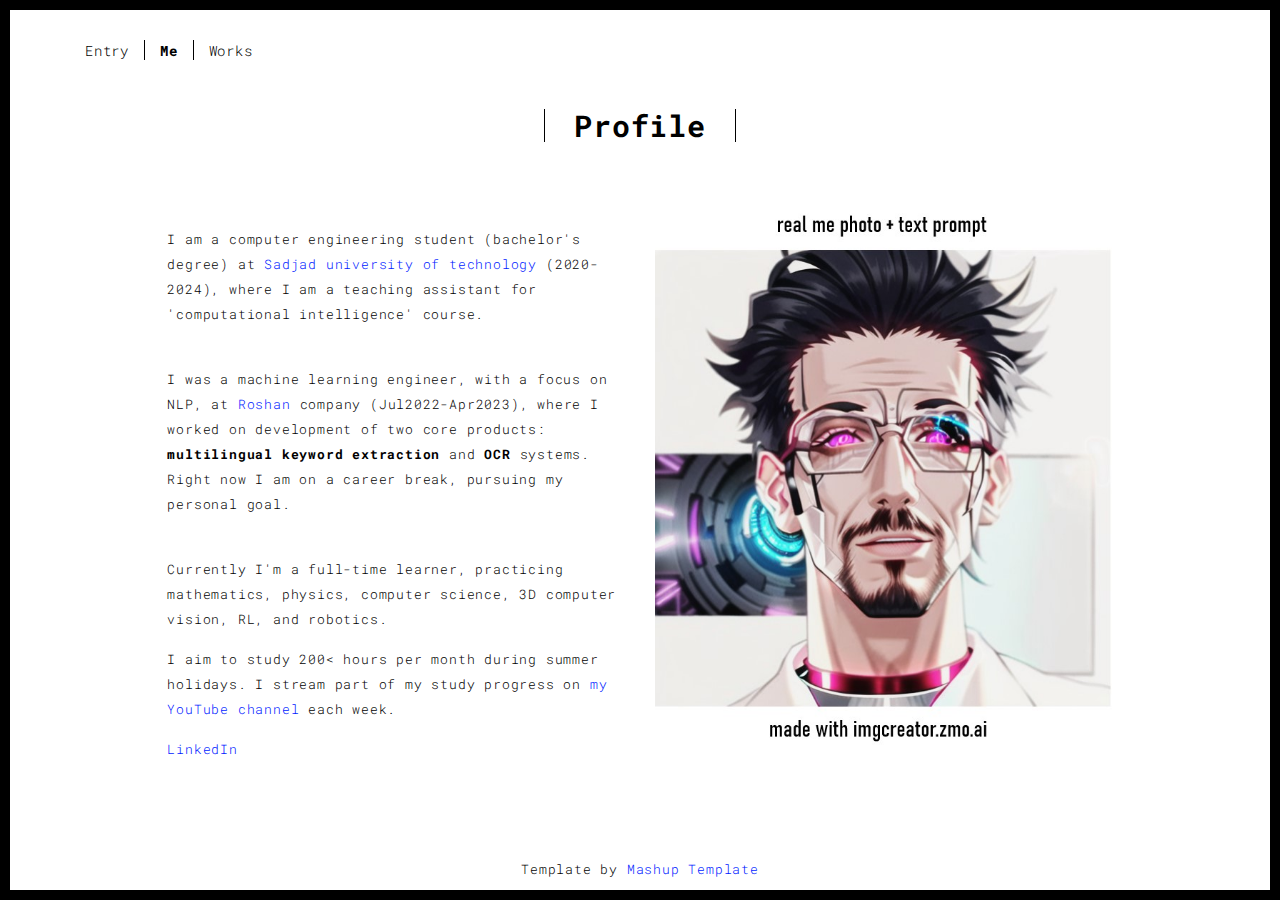
<file: about.html>
<!DOCTYPE html>
<html lang="en">

<head>
  <meta charset="UTF-8">
  <meta content="IE=edge" http-equiv="X-UA-Compatible">
  <meta content="width=device-width,initial-scale=1" name="viewport">
  <meta content="description" name="description">
  <meta name="google" content="notranslate" />
  <meta content="Mashup templates have been developped by Orson.io team" name="author">
  <!-- Disable tap highlight on IE -->
  <meta name="msapplication-tap-highlight" content="no">
  <link rel="apple-touch-icon" sizes="180x180" href="./assets/apple-icon-180x180.png">
  <link href="./assets/favicon.ico" rel="icon">
  <link href="./main.3f6952e4.css" rel="stylesheet">
  <title>About</title>
</head>

<body class="">
  <div id="site-border-left"></div>
  <div id="site-border-right"></div>
  <div id="site-border-top"></div>
  <div id="site-border-bottom"></div>

  <!-- Add your content of header -->
  <header>
    <nav class="navbar  navbar-fixed-top navbar-default">
      <div class="container">

        <button type="button" class="navbar-toggle collapsed" data-toggle="collapse" data-target="#navbar-collapse"
          aria-expanded="false">
          <span class="sr-only">Toggle navigation</span>
          <span class="icon-bar"></span>
          <span class="icon-bar"></span>
          <span class="icon-bar"></span>
        </button>

        <div class="collapse navbar-collapse" id="navbar-collapse">
          <ul class="nav navbar-nav ">
            <li><a href="./index.html" title="">Entry</a></li>
            <li><a href="./about.html" title="">Me</a></li>
            <li><a href="./works.html" title="">Works</a></li>
          </ul>
        </div>

      </div>
    </nav>
  </header>

  <div class="section-container">
    <div class="container">
      <div class="row">
        <div class="col-xs-12">


          <div class="section-container-spacer text-center">
            <h1 class="h2">Profile</h1>
          </div>

          <div class="row">
            <div class="col-md-10 col-md-offset-1">
              <div class="row">
                <div class="col-xs-12 col-md-6">

                  <br>

                  <p>
                    I am a computer engineering student (bachelor's degree) at <a
                      href="https://www.sadjad.ac.ir/en">Sadjad university of technology</a> (2020-2024), where I am a
                    teaching assistant for 'computational intelligence' course.
                  </p>

                  <br>

                  <p>
                    I was a machine learning engineer, with a focus on NLP, at <a
                      href="https://www.roshan-ai.ir/">Roshan</a> company (Jul2022-Apr2023), where I worked on
                    development of two core products: <b>multilingual keyword extraction</b> and <b>OCR</b> systems.
                    Right now I am on a career break, pursuing my personal goal.
                  </p>

                  <br>

                  <p>
                    Currently I'm a full-time learner, practicing mathematics, physics, computer science, 3D computer
                    vision, RL, and robotics.
                  </p>
                  <p>
                    I aim to study 200< hours per month during summer holidays. I stream part of my study
                      progress on <a href="https://www.youtube.com/channel/UCFrPkbj2S0SRM-i9BIR1YCw">my YouTube channel</a> each week.
                  </p>

                  <p>
                    <a href="https://www.linkedin.com/in/amin-rajaee-360ba3227/">LinkedIn</a>
                  </p>
                </div>
                <div class="col-xs-12 col-md-6">
                  <img src="./assets/images/profil.jpg" class="img-responsive" alt="">
                </div>
              </div>
            </div>
          </div>


        </div>
      </div>
    </div>
  </div>


  <footer class="footer-container text-center">
    <div class="container">
      <div class="row">
        <div class="col-xs-12">
          <p>
            Template by <a href="http://www.mashup-template.com/" title="Create website with free html template">Mashup Template</a>
          </p>
        </div>
      </div>
    </div>
  </footer>

  <script>
    document.addEventListener("DOMContentLoaded", function (event) {navActivePage();});
  </script>
  
  <script type="text/javascript" src="./main.70a66962.js"></script>
</body>

</html>
</file>
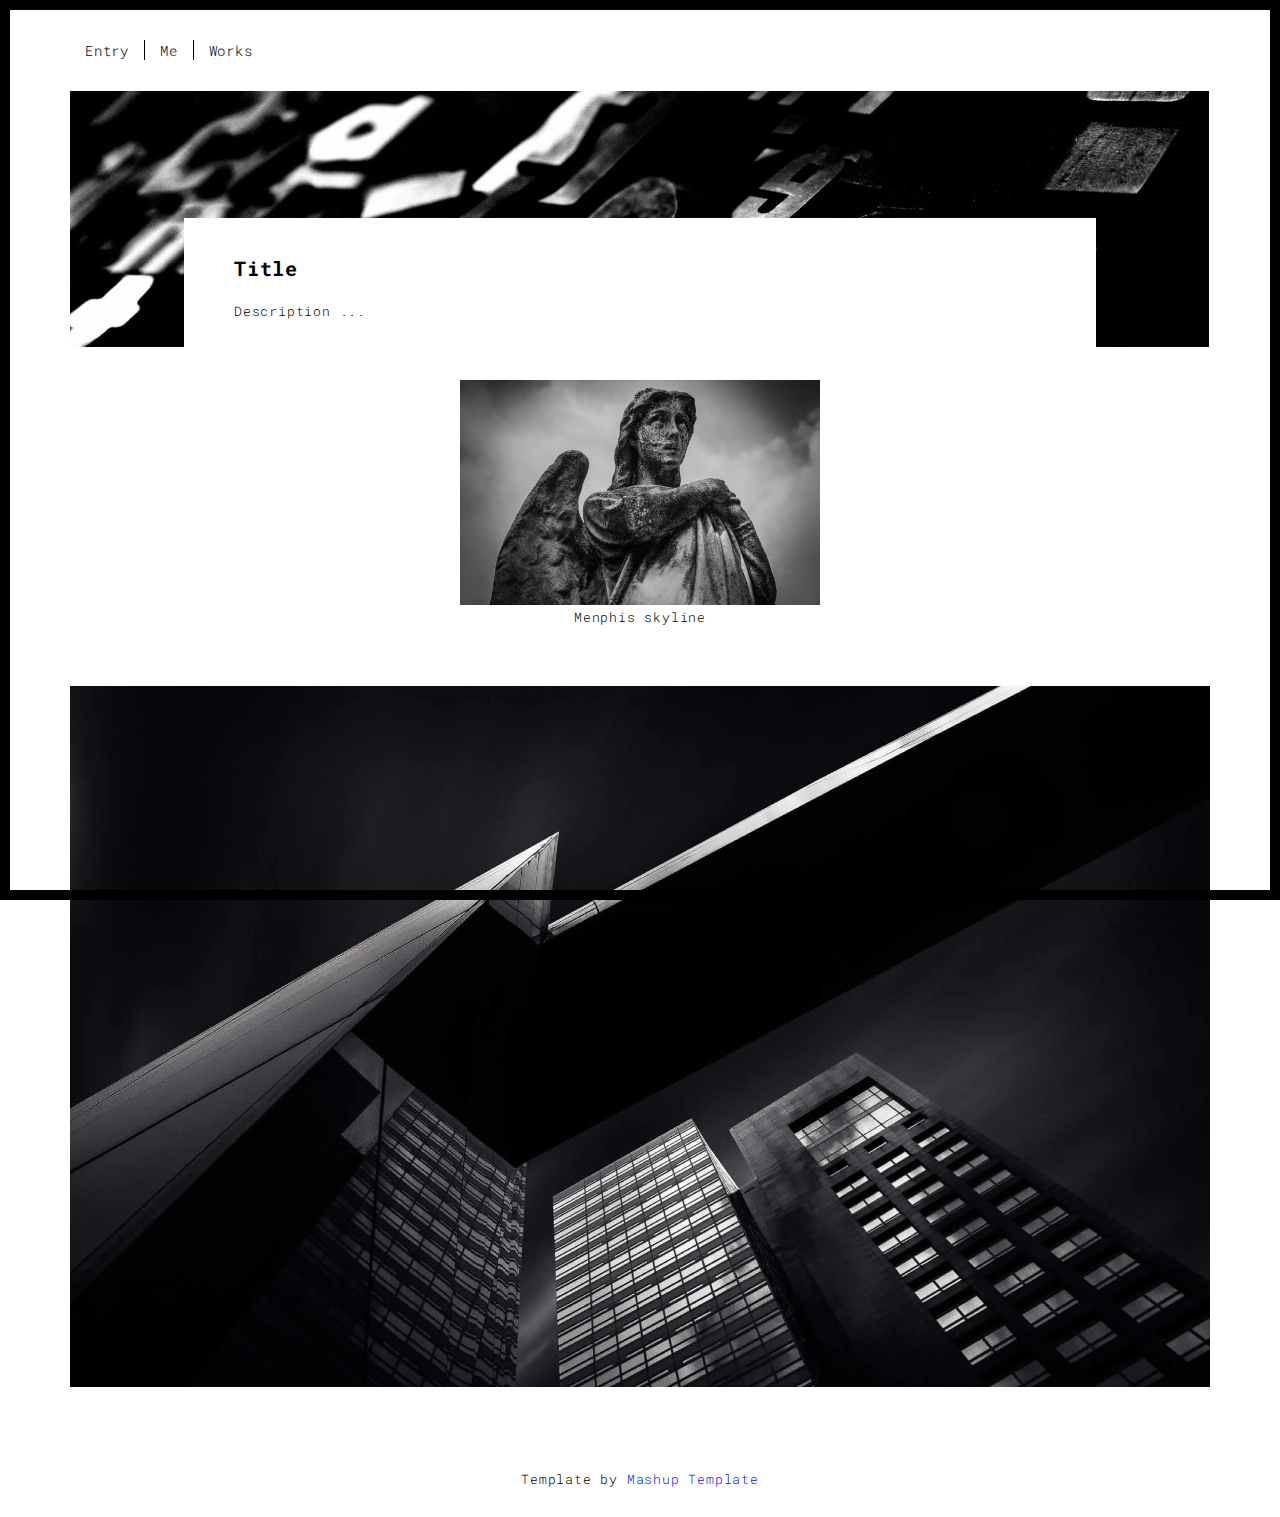
<file: work.html>
<!DOCTYPE html>
<html lang="en">

<head>
  <meta charset="UTF-8">
  <meta content="IE=edge" http-equiv="X-UA-Compatible">
  <meta content="width=device-width,initial-scale=1" name="viewport">
  <meta content="description" name="description">
  <meta name="google" content="notranslate" />
  <meta content="Mashup templates have been developped by Orson.io team" name="author">
  <!-- Disable tap highlight on IE -->
  <meta name="msapplication-tap-highlight" content="no">
  <link rel="apple-touch-icon" sizes="180x180" href="./assets/apple-icon-180x180.png">
  <link href="./assets/favicon.ico" rel="icon">
  <link href="./main.3f6952e4.css" rel="stylesheet">
  <title>Work</title>
</head>

<body class="">
  <div id="site-border-left"></div>
  <div id="site-border-right"></div>
  <div id="site-border-top"></div>
  <div id="site-border-bottom"></div>
  <!-- Add your content of header -->
  <header>
    <nav class="navbar  navbar-fixed-top navbar-default">
      <div class="container">
        <button type="button" class="navbar-toggle collapsed" data-toggle="collapse" data-target="#navbar-collapse"
          aria-expanded="false">
          <span class="sr-only">Toggle navigation</span>
          <span class="icon-bar"></span>
          <span class="icon-bar"></span>
          <span class="icon-bar"></span>
        </button>

        <div class="collapse navbar-collapse" id="navbar-collapse">
          <ul class="nav navbar-nav ">
            <li><a href="./index.html" title="">Entry</a></li>
            <li><a href="./about.html" title="">Me</a></li>
            <li><a href="./works.html" title="">Works</a></li>
          </ul>

          <!-- <ul class="nav navbar-nav navbar-right navbar-small visible-md visible-lg">
            <li><a href="./index.html" title="" class="active">001</a></li>
            <li><a href="./index.html" title="">002</a></li>
            <li><a href="./index.html" title="">003</a></li>
            <li><a href="./index.html" title="">004</a></li>
            <li><a href="./index.html" title="">005</a></li>
            <li><a href="./index.html" title="">006</a></li>
          </ul> -->


        </div>
      </div>
    </nav>
  </header>
  <div class="section-container">
    <div class="container">
      <div class="row">
        
        
        <div class="col-xs-12">
          <img src="./assets/images/work001-01.jpg" class="img-responsive" alt="">
          <div class="card-container">
            <div class="">
              <h3 class="">Title</h1>
            </div>
            <p>
              Description ...
            </p>
          </div>
        </div>


        <div class="col-md-8 col-md-offset-4 section-container-spacer">
          <div class="row">



            <div class="col-xs-12 col-md-6 text-center">
              <img src="./assets/images/work001-02.jpg" class="img-responsive" alt="">
              <p>Menphis skyline</p>
            </div>

            <!-- <div class="col-xs-12 col-md-6">
              <img src="./assets/images/work001-03.jpg" class="img-responsive" alt="">
              <p class="pull-center">Menphis skyline</p>
            </div> -->



          </div>
        </div>

        <div class="col-xs-12">
          <img src="./assets/images/work001-04.jpg" class="img-responsive" alt="">
        </div>

      </div>
    </div>
  </div>


  <footer class="footer-container text-center">
    <div class="container">
      <div class="row">
        <div class="col-xs-12">
          <p>
            Template by <a href="http://www.mashup-template.com/" title="Create website with free html template">Mashup
              Template</a>
          </p>
        </div>
      </div>
    </div>
  </footer>


  <script>document.addEventListener("DOMContentLoaded", function (event) { navActivePage(); });</script>
  <script type="text/javascript" src="./main.70a66962.js"></script>

</html>
</file>
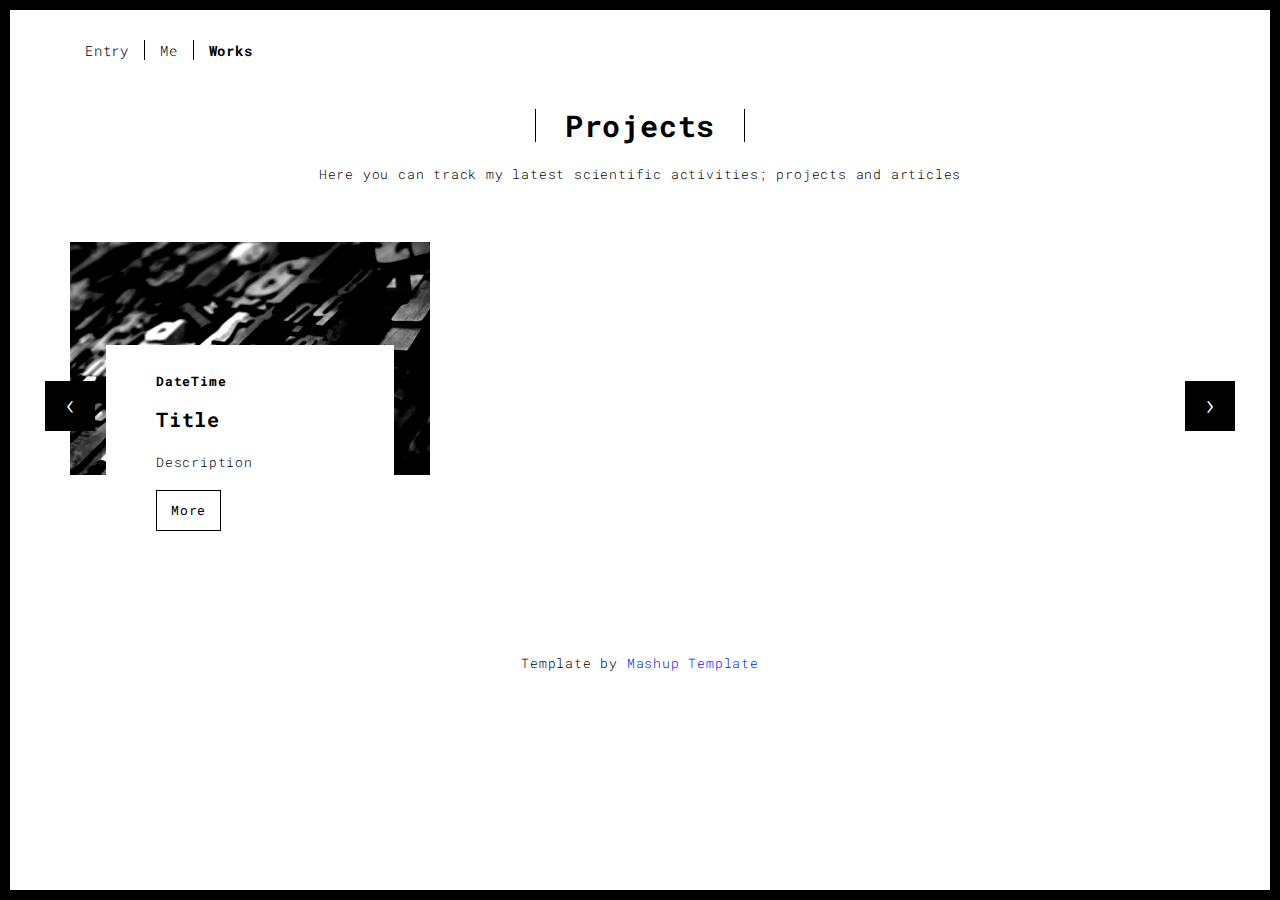
<file: works.html>
<!DOCTYPE html>
<html lang="en">

<head>
  <meta charset="UTF-8">
  <meta content="IE=edge" http-equiv="X-UA-Compatible">
  <meta content="width=device-width,initial-scale=1" name="viewport">
  <meta content="description" name="description">
  <meta name="google" content="notranslate" />
  <meta content="Mashup templates have been developped by Orson.io team" name="author">
  <!-- Disable tap highlight on IE -->
  <meta name="msapplication-tap-highlight" content="no">
  <link rel="apple-touch-icon" sizes="180x180" href="./assets/apple-icon-180x180.png">
  <link href="./assets/favicon.ico" rel="icon">
  <link href="./main.3f6952e4.css" rel="stylesheet">
  <title>Works</title>
</head>

<body class="">
  <div id="site-border-left"></div>
  <div id="site-border-right"></div>
  <div id="site-border-top"></div>
  <div id="site-border-bottom"></div>

  <header>
    <nav class="navbar  navbar-fixed-top navbar-default">
      <div class="container">
        <button type="button" class="navbar-toggle collapsed" data-toggle="collapse" data-target="#navbar-collapse"
          aria-expanded="false">
          <span class="sr-only">Toggle navigation</span>
          <span class="icon-bar"></span>
          <span class="icon-bar"></span>
          <span class="icon-bar"></span>
        </button>
        <div class="collapse navbar-collapse" id="navbar-collapse">
          <ul class="nav navbar-nav ">
            <li><a href="./index.html" title="">Entry</a></li>
            <li><a href="./about.html" title="">Me</a></li>
            <li><a href="./works.html" title="">Works</a></li>
          </ul>
        </div>
      </div>
    </nav>
  </header>


  <div class="section-container">
    <div class="container">
      <div class="row">

        <div class="col-sm-8 col-sm-offset-2 section-container-spacer">
          <div class="text-center">
            <h1 class="h2">Projects</h1>
            <p>
              Here you can track my latest scientific activities; projects and articles
            </p>
          </div>
        </div>

        <div class="col-md-12">
          <div id="myCarousel" class="carousel slide projects-carousel">
            <div class="carousel-inner">
              <!--First Row-->
              <div class="item active">
                <div class="row">
                  <div class="col-sm-4">

                    <a href="./work.html" title="" class="black-image-project-hover">
                      <img src="./assets/images/work01-hover.jpg" alt="" class="img-responsive">
                    </a>
                    <div class="card-container card-container-lg">
                      <h4>DateTime</h4>
                      <h3>Title</h3>
                      <p>Description</p>
                      <a href="./work.html" title="" class="btn btn-default">More</a>
                    </div>
                  </div>
                  <!-- <div class="col-sm-4">
                    <a href="./work.html" title="" class="black-image-project-hover">
                      <img src="./assets/images/work02-hover.jpg" alt="" class="img-responsive">
                    </a>
                    <div class="card-container card-container-lg">
                      <h4>002/006</h4>
                      <h3>Nulla scelerisque</h3>
                      <p>Proin pharetra metus id iaculis dignissim. In aliquet lorem ut ex ullamcorper.</p>
                      <a href="./work.html" title="" class="btn btn-default">Discover</a>
                    </div>
                  </div> -->
                  <!-- <div class="col-sm-4">
                    <a href="./work.html" title="" class="black-image-project-hover">
                      <img src="./assets/images/work03-hover.jpg" alt="" class="img-responsive">
                    </a>
                    <div class="card-container card-container-lg">
                      <h4>003/006</h4>
                      <h3>Vivamus vestibulum</h3>
                      <p>Fusce sed hendrerit augue, a rhoncus velit. In non lorem mattis, tempor sem sit amet.</p>
                      <a href="./work.html" title="" class="btn btn-default">Discover</a>
                    </div>
                  </div> -->
                </div>
              </div>
              
              <!--Second Row-->
              <!-- <div class="item">
                <div class="row">
                  <div class="col-sm-4">
                    <a href="./work.html" class="black-image-project-hover">
                      <img src="./assets/images/work02-hover.jpg" alt="Image" class="img-responsive">
                    </a>
                    <div class="card-container">
                      <h4>004/006</h4>
                      <h3>Nulla scelerisque</h3>
                      <p>Proin pharetra metus id iaculis dignissim. In aliquet lorem ut ex ullamcorper.</p>
                      <a href="./work.html" class="btn btn-default">Discover</a>
                    </div>
                  </div>
                  <div class="col-sm-4">
                    <a href="./work.html" class="black-image-project-hover">
                      <img src="./assets/images/work01-hover.jpg" alt="Image" class="img-responsive">
                    </a>
                    <div class="card-container">
                      <h4>005/006</h4>
                      <h3>Fringilla sit amet</h3>
                      <p>Nulla facilisi. Vivamus vestibulum, elit in scelerisque ultricies.</p>
                      <a href="./work.html" class="btn btn-default">Discover</a>
                    </div>
                  </div>
                  <div class="col-sm-4">
                    <a href="./work.html" class="black-image-project-hover">
                      <img src="./assets/images/work03-hover.jpg" alt="Image" class="img-responsive">
                    </a>
                    <div class="card-container">
                      <h4>006/006</h4>
                      <h3>Vivamus vestibulum</h3>
                      <p>Fusce sed hendrerit augue, a rhoncus velit. In non lorem mattis, tempor sem sit amet.</p>
                      <a href="./work.html" class="btn btn-default">Discover</a>
                    </div>
                  </div>
                </div>
              </div> -->

            </div>
            <a class="left carousel-control" href="#myCarousel" data-slide="prev">‹</a>
            <a class="right carousel-control" href="#myCarousel" data-slide="next">›</a>
          </div>
        </div>

      </div>
    </div>
  </div>


  <footer class="footer-container text-center">
    <div class="container">
      <div class="row">
        <div class="col-xs-12">
          <p>
            Template by <a href="http://www.mashup-template.com/" title="Create website with free html template">Mashup
              Template</a>
          </p>
        </div>
      </div>
    </div>
  </footer>


  <script>document.addEventListener("DOMContentLoaded", function (event) { navActivePage(); });</script>
  <script type="text/javascript" src="./main.70a66962.js"></script>

</body>

</html>
</file>
<file: main.3f6952e4.css>
@import url(https://fonts.googleapis.com/css?family=Roboto:900|Roboto+Mono:300,400,700);@import url(https://maxcdn.bootstrapcdn.com/font-awesome/4.7.0/css/font-awesome.min.css);/*!
 * Bootstrap v3.3.7 (http://getbootstrap.com)
 * Copyright 2011-2016 Twitter, Inc.
 * Licensed under MIT (https://github.com/twbs/bootstrap/blob/master/LICENSE)
 */
/*! normalize.css v3.0.3 | MIT License | github.com/necolas/normalize.css */html{font-family:sans-serif;-ms-text-size-adjust:100%;-webkit-text-size-adjust:100%}body{margin:0}article,aside,details,figcaption,figure,footer,header,hgroup,main,menu,nav,section,summary{display:block}audio,canvas,progress,video{display:inline-block;vertical-align:baseline}audio:not([controls]){display:none;height:0}[hidden],template{display:none}a{background-color:transparent}a:active,a:hover{outline:0}abbr[title]{border-bottom:1px dotted}b,strong{font-weight:700}dfn{font-style:italic}h1{font-size:2em;margin:.67em 0}mark{background:#ff0;color:#000}small{font-size:80%}sub,sup{font-size:75%;line-height:0;position:relative;vertical-align:baseline}sup{top:-.5em}sub{bottom:-.25em}img{border:0}svg:not(:root){overflow:hidden}figure{margin:1em 40px}hr{box-sizing:content-box;height:0}pre{overflow:auto}code,kbd,pre,samp{font-family:monospace,monospace;font-size:1em}button,input,optgroup,select,textarea{color:inherit;font:inherit;margin:0}button{overflow:visible}button,select{text-transform:none}button,html input[type=button],input[type=reset],input[type=submit]{-webkit-appearance:button;cursor:pointer}button[disabled],html input[disabled]{cursor:default}button::-moz-focus-inner,input::-moz-focus-inner{border:0;padding:0}input{line-height:normal}input[type=checkbox],input[type=radio]{box-sizing:border-box;padding:0}input[type=number]::-webkit-inner-spin-button,input[type=number]::-webkit-outer-spin-button{height:auto}input[type=search]{-webkit-appearance:textfield;box-sizing:content-box}input[type=search]::-webkit-search-cancel-button,input[type=search]::-webkit-search-decoration{-webkit-appearance:none}fieldset{border:1px solid silver;margin:0 2px;padding:.35em .625em .75em}textarea{overflow:auto}optgroup{font-weight:700}table{border-collapse:collapse;border-spacing:0}td,th{padding:0}

/*! Source: https://github.com/h5bp/html5-boilerplate/blob/master/src/css/main.css */@media print{*,:after,:before{background:transparent!important;color:#000!important;box-shadow:none!important;text-shadow:none!important}a,a:visited{text-decoration:underline}a[href]:after{content:" (" attr(href) ")"}abbr[title]:after{content:" (" attr(title) ")"}a[href^="#"]:after,a[href^="javascript:"]:after{content:""}blockquote,pre{border:1px solid #999;page-break-inside:avoid}thead{display:table-header-group}img,tr{page-break-inside:avoid}img{max-width:100%!important}h2,h3,p{orphans:3;widows:3}h2,h3{page-break-after:avoid}.navbar{display:none}.btn>.caret,.dropup>.btn>.caret{border-top-color:#000!important}.label{border:1px solid #000}.table{border-collapse:collapse!important}.table td,.table th{background-color:#fff!important}.table-bordered td,.table-bordered th{border:1px solid #ddd!important}}*,:after,:before{-webkit-box-sizing:border-box;-moz-box-sizing:border-box;box-sizing:border-box}html{font-size:10px;-webkit-tap-highlight-color:transparent}body{font-family:Roboto Mono,Helvetica,Arial,sans-serif;font-size:13px;line-height:1.78;color:#000;background-color:#fff}button,input,select,textarea{font-family:inherit;font-size:inherit;line-height:inherit}a{color:#001aff;text-decoration:none}a:focus,a:hover{color:#0012b3;text-decoration:underline}a:focus{outline:5px auto -webkit-focus-ring-color;outline-offset:-2px}figure{margin:0}img{vertical-align:middle}.img-responsive{display:block;max-width:100%;height:auto}.img-rounded{border-radius:0}.img-thumbnail{padding:4px;line-height:1.78;background-color:#fff;border:1px solid #ddd;border-radius:0;-webkit-transition:all .2s ease-in-out;-o-transition:all .2s ease-in-out;transition:all .2s ease-in-out;display:inline-block;max-width:100%;height:auto}.img-circle{border-radius:50%}hr{margin-top:19px;margin-bottom:19px;border:0;border-top:1px solid #eee}.sr-only{position:absolute;width:1px;height:1px;margin:-1px;padding:0;overflow:hidden;clip:rect(0,0,0,0);border:0}.sr-only-focusable:active,.sr-only-focusable:focus{position:static;width:auto;height:auto;margin:0;overflow:visible;clip:auto}[role=button]{cursor:pointer}.h1,.h2,.h3,.h4,.h5,.h6,h1,h2,h3,h4,h5,h6{font-family:Roboto Mono,Helvetica,Arial,sans-serif;font-weight:700;line-height:1.1;color:#000}.h1 .small,.h1 small,.h2 .small,.h2 small,.h3 .small,.h3 small,.h4 .small,.h4 small,.h5 .small,.h5 small,.h6 .small,.h6 small,h1 .small,h1 small,h2 .small,h2 small,h3 .small,h3 small,h4 .small,h4 small,h5 .small,h5 small,h6 .small,h6 small{font-weight:400;line-height:1;color:#777}.h1,.h2,.h3,h1,h2,h3{margin-top:19px;margin-bottom:9.5px}.h1 .small,.h1 small,.h2 .small,.h2 small,.h3 .small,.h3 small,h1 .small,h1 small,h2 .small,h2 small,h3 .small,h3 small{font-size:65%}.h4,.h5,.h6,h4,h5,h6{margin-top:9.5px;margin-bottom:9.5px}.h4 .small,.h4 small,.h5 .small,.h5 small,.h6 .small,.h6 small,h4 .small,h4 small,h5 .small,h5 small,h6 .small,h6 small{font-size:75%}.h1,h1{font-size:70px}.h2,h2{font-size:30px}.h3,h3{font-size:20px}.h4,.h5,h4,h5{font-size:13px}.h6,h6{font-size:10px}p{margin:0 0 9.5px}.lead{margin-bottom:19px;font-size:12px;font-weight:300;line-height:1.4}@media (min-width:768px){.lead{font-size:16.5px}}.small,small{font-size:90%}.mark,mark{background-color:#fcf8e3;padding:.2em}.text-left{text-align:left}.text-right{text-align:right}.text-center{text-align:center}.text-justify{text-align:justify}.text-nowrap{white-space:nowrap}.text-lowercase{text-transform:lowercase}.initialism,.text-uppercase{text-transform:uppercase}.text-capitalize{text-transform:capitalize}.text-muted{color:#777}.text-primary{color:#001aff}a.text-primary:focus,a.text-primary:hover{color:#0015cc}.text-success{color:#fff}a.text-success:focus,a.text-success:hover{color:#e6e6e6}.text-info{color:#31708f}a.text-info:focus,a.text-info:hover{color:#245269}.text-warning{color:#8a6d3b}a.text-warning:focus,a.text-warning:hover{color:#66512c}.text-danger{color:#fff}a.text-danger:focus,a.text-danger:hover{color:#e6e6e6}.bg-primary{color:#fff;background-color:#001aff}a.bg-primary:focus,a.bg-primary:hover{background-color:#0015cc}.bg-success,a.bg-success:focus,a.bg-success:hover{background-color:#000}.bg-info{background-color:#d9edf7}a.bg-info:focus,a.bg-info:hover{background-color:#afd9ee}.bg-warning{background-color:#fcf8e3}a.bg-warning:focus,a.bg-warning:hover{background-color:#f7ecb5}.bg-danger{background-color:red}a.bg-danger:focus,a.bg-danger:hover{background-color:#c00}.page-header{padding-bottom:8.5px;margin:38px 0 19px;border-bottom:1px solid #eee}ol,ul{margin-top:0;margin-bottom:9.5px}ol ol,ol ul,ul ol,ul ul{margin-bottom:0}.list-inline,.list-unstyled{padding-left:0;list-style:none}.list-inline{margin-left:-5px}.list-inline>li{display:inline-block;padding-left:5px;padding-right:5px}dl{margin-top:0;margin-bottom:19px}dd,dt{line-height:1.78}dt{font-weight:700}dd{margin-left:0}.dl-horizontal dd:after,.dl-horizontal dd:before{content:" ";display:table}.dl-horizontal dd:after{clear:both}@media (min-width:768px){.dl-horizontal dt{float:left;width:160px;clear:left;text-align:right;overflow:hidden;text-overflow:ellipsis;white-space:nowrap}.dl-horizontal dd{margin-left:180px}}abbr[data-original-title],abbr[title]{cursor:help;border-bottom:1px dotted #777}.initialism{font-size:90%}blockquote{padding:9.5px 19px;margin:0 0 19px;font-size:13.75px;border-left:5px solid #eee}blockquote ol:last-child,blockquote p:last-child,blockquote ul:last-child{margin-bottom:0}blockquote .small,blockquote footer,blockquote small{display:block;font-size:80%;line-height:1.78;color:#777}blockquote .small:before,blockquote footer:before,blockquote small:before{content:"\2014   \A0"}.blockquote-reverse,blockquote.pull-right{padding-right:15px;padding-left:0;border-right:5px solid #eee;border-left:0;text-align:right}.blockquote-reverse .small:before,.blockquote-reverse footer:before,.blockquote-reverse small:before,blockquote.pull-right .small:before,blockquote.pull-right footer:before,blockquote.pull-right small:before{content:""}.blockquote-reverse .small:after,.blockquote-reverse footer:after,.blockquote-reverse small:after,blockquote.pull-right .small:after,blockquote.pull-right footer:after,blockquote.pull-right small:after{content:"\A0   \2014"}address{margin-bottom:19px;font-style:normal;line-height:1.78}code,kbd,pre,samp{font-family:Menlo,Monaco,Consolas,Courier New,monospace}code{color:#c7254e;background-color:#f9f2f4}code,kbd{padding:2px 4px;font-size:90%;border-radius:0}kbd{color:#fff;background-color:#333;box-shadow:inset 0 -1px 0 rgba(0,0,0,.25)}kbd kbd{padding:0;font-size:100%;font-weight:700;box-shadow:none}pre{display:block;padding:9px;margin:0 0 9.5px;font-size:10px;line-height:1.78;word-break:break-all;word-wrap:break-word;color:#333;background-color:#f5f5f5;border:1px solid #ccc;border-radius:0}pre code{padding:0;font-size:inherit;color:inherit;white-space:pre-wrap;background-color:transparent;border-radius:0}.pre-scrollable{max-height:340px;overflow-y:scroll}.container{margin-right:auto;margin-left:auto;padding-left:15px;padding-right:15px}.container:after,.container:before{content:" ";display:table}.container:after{clear:both}@media (min-width:768px){.container{width:750px}}@media (min-width:992px){.container{width:970px}}@media (min-width:1200px){.container{width:1170px}}.container-fluid{margin-right:auto;margin-left:auto;padding-left:15px;padding-right:15px}.container-fluid:after,.container-fluid:before{content:" ";display:table}.container-fluid:after{clear:both}.row{margin-left:-15px;margin-right:-15px}.row:after,.row:before{content:" ";display:table}.row:after{clear:both}.col-lg-1,.col-lg-2,.col-lg-3,.col-lg-4,.col-lg-5,.col-lg-6,.col-lg-7,.col-lg-8,.col-lg-9,.col-lg-10,.col-lg-11,.col-lg-12,.col-md-1,.col-md-2,.col-md-3,.col-md-4,.col-md-5,.col-md-6,.col-md-7,.col-md-8,.col-md-9,.col-md-10,.col-md-11,.col-md-12,.col-sm-1,.col-sm-2,.col-sm-3,.col-sm-4,.col-sm-5,.col-sm-6,.col-sm-7,.col-sm-8,.col-sm-9,.col-sm-10,.col-sm-11,.col-sm-12,.col-xs-1,.col-xs-2,.col-xs-3,.col-xs-4,.col-xs-5,.col-xs-6,.col-xs-7,.col-xs-8,.col-xs-9,.col-xs-10,.col-xs-11,.col-xs-12{position:relative;min-height:1px;padding-left:15px;padding-right:15px}.col-xs-1,.col-xs-2,.col-xs-3,.col-xs-4,.col-xs-5,.col-xs-6,.col-xs-7,.col-xs-8,.col-xs-9,.col-xs-10,.col-xs-11,.col-xs-12{float:left}.col-xs-1{width:8.33333%}.col-xs-2{width:16.66667%}.col-xs-3{width:25%}.col-xs-4{width:33.33333%}.col-xs-5{width:41.66667%}.col-xs-6{width:50%}.col-xs-7{width:58.33333%}.col-xs-8{width:66.66667%}.col-xs-9{width:75%}.col-xs-10{width:83.33333%}.col-xs-11{width:91.66667%}.col-xs-12{width:100%}.col-xs-pull-0{right:auto}.col-xs-pull-1{right:8.33333%}.col-xs-pull-2{right:16.66667%}.col-xs-pull-3{right:25%}.col-xs-pull-4{right:33.33333%}.col-xs-pull-5{right:41.66667%}.col-xs-pull-6{right:50%}.col-xs-pull-7{right:58.33333%}.col-xs-pull-8{right:66.66667%}.col-xs-pull-9{right:75%}.col-xs-pull-10{right:83.33333%}.col-xs-pull-11{right:91.66667%}.col-xs-pull-12{right:100%}.col-xs-push-0{left:auto}.col-xs-push-1{left:8.33333%}.col-xs-push-2{left:16.66667%}.col-xs-push-3{left:25%}.col-xs-push-4{left:33.33333%}.col-xs-push-5{left:41.66667%}.col-xs-push-6{left:50%}.col-xs-push-7{left:58.33333%}.col-xs-push-8{left:66.66667%}.col-xs-push-9{left:75%}.col-xs-push-10{left:83.33333%}.col-xs-push-11{left:91.66667%}.col-xs-push-12{left:100%}.col-xs-offset-0{margin-left:0}.col-xs-offset-1{margin-left:8.33333%}.col-xs-offset-2{margin-left:16.66667%}.col-xs-offset-3{margin-left:25%}.col-xs-offset-4{margin-left:33.33333%}.col-xs-offset-5{margin-left:41.66667%}.col-xs-offset-6{margin-left:50%}.col-xs-offset-7{margin-left:58.33333%}.col-xs-offset-8{margin-left:66.66667%}.col-xs-offset-9{margin-left:75%}.col-xs-offset-10{margin-left:83.33333%}.col-xs-offset-11{margin-left:91.66667%}.col-xs-offset-12{margin-left:100%}@media (min-width:768px){.col-sm-1,.col-sm-2,.col-sm-3,.col-sm-4,.col-sm-5,.col-sm-6,.col-sm-7,.col-sm-8,.col-sm-9,.col-sm-10,.col-sm-11,.col-sm-12{float:left}.col-sm-1{width:8.33333%}.col-sm-2{width:16.66667%}.col-sm-3{width:25%}.col-sm-4{width:33.33333%}.col-sm-5{width:41.66667%}.col-sm-6{width:50%}.col-sm-7{width:58.33333%}.col-sm-8{width:66.66667%}.col-sm-9{width:75%}.col-sm-10{width:83.33333%}.col-sm-11{width:91.66667%}.col-sm-12{width:100%}.col-sm-pull-0{right:auto}.col-sm-pull-1{right:8.33333%}.col-sm-pull-2{right:16.66667%}.col-sm-pull-3{right:25%}.col-sm-pull-4{right:33.33333%}.col-sm-pull-5{right:41.66667%}.col-sm-pull-6{right:50%}.col-sm-pull-7{right:58.33333%}.col-sm-pull-8{right:66.66667%}.col-sm-pull-9{right:75%}.col-sm-pull-10{right:83.33333%}.col-sm-pull-11{right:91.66667%}.col-sm-pull-12{right:100%}.col-sm-push-0{left:auto}.col-sm-push-1{left:8.33333%}.col-sm-push-2{left:16.66667%}.col-sm-push-3{left:25%}.col-sm-push-4{left:33.33333%}.col-sm-push-5{left:41.66667%}.col-sm-push-6{left:50%}.col-sm-push-7{left:58.33333%}.col-sm-push-8{left:66.66667%}.col-sm-push-9{left:75%}.col-sm-push-10{left:83.33333%}.col-sm-push-11{left:91.66667%}.col-sm-push-12{left:100%}.col-sm-offset-0{margin-left:0}.col-sm-offset-1{margin-left:8.33333%}.col-sm-offset-2{margin-left:16.66667%}.col-sm-offset-3{margin-left:25%}.col-sm-offset-4{margin-left:33.33333%}.col-sm-offset-5{margin-left:41.66667%}.col-sm-offset-6{margin-left:50%}.col-sm-offset-7{margin-left:58.33333%}.col-sm-offset-8{margin-left:66.66667%}.col-sm-offset-9{margin-left:75%}.col-sm-offset-10{margin-left:83.33333%}.col-sm-offset-11{margin-left:91.66667%}.col-sm-offset-12{margin-left:100%}}@media (min-width:992px){.col-md-1,.col-md-2,.col-md-3,.col-md-4,.col-md-5,.col-md-6,.col-md-7,.col-md-8,.col-md-9,.col-md-10,.col-md-11,.col-md-12{float:left}.col-md-1{width:8.33333%}.col-md-2{width:16.66667%}.col-md-3{width:25%}.col-md-4{width:33.33333%}.col-md-5{width:41.66667%}.col-md-6{width:50%}.col-md-7{width:58.33333%}.col-md-8{width:66.66667%}.col-md-9{width:75%}.col-md-10{width:83.33333%}.col-md-11{width:91.66667%}.col-md-12{width:100%}.col-md-pull-0{right:auto}.col-md-pull-1{right:8.33333%}.col-md-pull-2{right:16.66667%}.col-md-pull-3{right:25%}.col-md-pull-4{right:33.33333%}.col-md-pull-5{right:41.66667%}.col-md-pull-6{right:50%}.col-md-pull-7{right:58.33333%}.col-md-pull-8{right:66.66667%}.col-md-pull-9{right:75%}.col-md-pull-10{right:83.33333%}.col-md-pull-11{right:91.66667%}.col-md-pull-12{right:100%}.col-md-push-0{left:auto}.col-md-push-1{left:8.33333%}.col-md-push-2{left:16.66667%}.col-md-push-3{left:25%}.col-md-push-4{left:33.33333%}.col-md-push-5{left:41.66667%}.col-md-push-6{left:50%}.col-md-push-7{left:58.33333%}.col-md-push-8{left:66.66667%}.col-md-push-9{left:75%}.col-md-push-10{left:83.33333%}.col-md-push-11{left:91.66667%}.col-md-push-12{left:100%}.col-md-offset-0{margin-left:0}.col-md-offset-1{margin-left:8.33333%}.col-md-offset-2{margin-left:16.66667%}.col-md-offset-3{margin-left:25%}.col-md-offset-4{margin-left:33.33333%}.col-md-offset-5{margin-left:41.66667%}.col-md-offset-6{margin-left:50%}.col-md-offset-7{margin-left:58.33333%}.col-md-offset-8{margin-left:66.66667%}.col-md-offset-9{margin-left:75%}.col-md-offset-10{margin-left:83.33333%}.col-md-offset-11{margin-left:91.66667%}.col-md-offset-12{margin-left:100%}}@media (min-width:1200px){.col-lg-1,.col-lg-2,.col-lg-3,.col-lg-4,.col-lg-5,.col-lg-6,.col-lg-7,.col-lg-8,.col-lg-9,.col-lg-10,.col-lg-11,.col-lg-12{float:left}.col-lg-1{width:8.33333%}.col-lg-2{width:16.66667%}.col-lg-3{width:25%}.col-lg-4{width:33.33333%}.col-lg-5{width:41.66667%}.col-lg-6{width:50%}.col-lg-7{width:58.33333%}.col-lg-8{width:66.66667%}.col-lg-9{width:75%}.col-lg-10{width:83.33333%}.col-lg-11{width:91.66667%}.col-lg-12{width:100%}.col-lg-pull-0{right:auto}.col-lg-pull-1{right:8.33333%}.col-lg-pull-2{right:16.66667%}.col-lg-pull-3{right:25%}.col-lg-pull-4{right:33.33333%}.col-lg-pull-5{right:41.66667%}.col-lg-pull-6{right:50%}.col-lg-pull-7{right:58.33333%}.col-lg-pull-8{right:66.66667%}.col-lg-pull-9{right:75%}.col-lg-pull-10{right:83.33333%}.col-lg-pull-11{right:91.66667%}.col-lg-pull-12{right:100%}.col-lg-push-0{left:auto}.col-lg-push-1{left:8.33333%}.col-lg-push-2{left:16.66667%}.col-lg-push-3{left:25%}.col-lg-push-4{left:33.33333%}.col-lg-push-5{left:41.66667%}.col-lg-push-6{left:50%}.col-lg-push-7{left:58.33333%}.col-lg-push-8{left:66.66667%}.col-lg-push-9{left:75%}.col-lg-push-10{left:83.33333%}.col-lg-push-11{left:91.66667%}.col-lg-push-12{left:100%}.col-lg-offset-0{margin-left:0}.col-lg-offset-1{margin-left:8.33333%}.col-lg-offset-2{margin-left:16.66667%}.col-lg-offset-3{margin-left:25%}.col-lg-offset-4{margin-left:33.33333%}.col-lg-offset-5{margin-left:41.66667%}.col-lg-offset-6{margin-left:50%}.col-lg-offset-7{margin-left:58.33333%}.col-lg-offset-8{margin-left:66.66667%}.col-lg-offset-9{margin-left:75%}.col-lg-offset-10{margin-left:83.33333%}.col-lg-offset-11{margin-left:91.66667%}.col-lg-offset-12{margin-left:100%}}table{background-color:transparent}caption{padding-top:8px;padding-bottom:8px;color:#777}caption,th{text-align:left}.table{width:100%;max-width:100%;margin-bottom:19px}.table>tbody>tr>td,.table>tbody>tr>th,.table>tfoot>tr>td,.table>tfoot>tr>th,.table>thead>tr>td,.table>thead>tr>th{padding:8px;line-height:1.78;vertical-align:top;border-top:1px solid #ddd}.table>thead>tr>th{vertical-align:bottom;border-bottom:2px solid #ddd}.table>caption+thead>tr:first-child>td,.table>caption+thead>tr:first-child>th,.table>colgroup+thead>tr:first-child>td,.table>colgroup+thead>tr:first-child>th,.table>thead:first-child>tr:first-child>td,.table>thead:first-child>tr:first-child>th{border-top:0}.table>tbody+tbody{border-top:2px solid #ddd}.table .table{background-color:#fff}.table-condensed>tbody>tr>td,.table-condensed>tbody>tr>th,.table-condensed>tfoot>tr>td,.table-condensed>tfoot>tr>th,.table-condensed>thead>tr>td,.table-condensed>thead>tr>th{padding:5px}.table-bordered,.table-bordered>tbody>tr>td,.table-bordered>tbody>tr>th,.table-bordered>tfoot>tr>td,.table-bordered>tfoot>tr>th,.table-bordered>thead>tr>td,.table-bordered>thead>tr>th{border:1px solid #ddd}.table-bordered>thead>tr>td,.table-bordered>thead>tr>th{border-bottom-width:2px}.table-striped>tbody>tr:nth-of-type(odd){background-color:#f9f9f9}.table-hover>tbody>tr:hover{background-color:#f5f5f5}table col[class*=col-]{position:static;float:none;display:table-column}table td[class*=col-],table th[class*=col-]{position:static;float:none;display:table-cell}.table>tbody>tr.active>td,.table>tbody>tr.active>th,.table>tbody>tr>td.active,.table>tbody>tr>th.active,.table>tfoot>tr.active>td,.table>tfoot>tr.active>th,.table>tfoot>tr>td.active,.table>tfoot>tr>th.active,.table>thead>tr.active>td,.table>thead>tr.active>th,.table>thead>tr>td.active,.table>thead>tr>th.active{background-color:#f5f5f5}.table-hover>tbody>tr.active:hover>td,.table-hover>tbody>tr.active:hover>th,.table-hover>tbody>tr:hover>.active,.table-hover>tbody>tr>td.active:hover,.table-hover>tbody>tr>th.active:hover{background-color:#e8e8e8}.table-hover>tbody>tr.success:hover>td,.table-hover>tbody>tr.success:hover>th,.table-hover>tbody>tr:hover>.success,.table-hover>tbody>tr>td.success:hover,.table-hover>tbody>tr>th.success:hover,.table>tbody>tr.success>td,.table>tbody>tr.success>th,.table>tbody>tr>td.success,.table>tbody>tr>th.success,.table>tfoot>tr.success>td,.table>tfoot>tr.success>th,.table>tfoot>tr>td.success,.table>tfoot>tr>th.success,.table>thead>tr.success>td,.table>thead>tr.success>th,.table>thead>tr>td.success,.table>thead>tr>th.success{background-color:#000}.table>tbody>tr.info>td,.table>tbody>tr.info>th,.table>tbody>tr>td.info,.table>tbody>tr>th.info,.table>tfoot>tr.info>td,.table>tfoot>tr.info>th,.table>tfoot>tr>td.info,.table>tfoot>tr>th.info,.table>thead>tr.info>td,.table>thead>tr.info>th,.table>thead>tr>td.info,.table>thead>tr>th.info{background-color:#d9edf7}.table-hover>tbody>tr.info:hover>td,.table-hover>tbody>tr.info:hover>th,.table-hover>tbody>tr:hover>.info,.table-hover>tbody>tr>td.info:hover,.table-hover>tbody>tr>th.info:hover{background-color:#c4e3f3}.table>tbody>tr.warning>td,.table>tbody>tr.warning>th,.table>tbody>tr>td.warning,.table>tbody>tr>th.warning,.table>tfoot>tr.warning>td,.table>tfoot>tr.warning>th,.table>tfoot>tr>td.warning,.table>tfoot>tr>th.warning,.table>thead>tr.warning>td,.table>thead>tr.warning>th,.table>thead>tr>td.warning,.table>thead>tr>th.warning{background-color:#fcf8e3}.table-hover>tbody>tr.warning:hover>td,.table-hover>tbody>tr.warning:hover>th,.table-hover>tbody>tr:hover>.warning,.table-hover>tbody>tr>td.warning:hover,.table-hover>tbody>tr>th.warning:hover{background-color:#faf2cc}.table>tbody>tr.danger>td,.table>tbody>tr.danger>th,.table>tbody>tr>td.danger,.table>tbody>tr>th.danger,.table>tfoot>tr.danger>td,.table>tfoot>tr.danger>th,.table>tfoot>tr>td.danger,.table>tfoot>tr>th.danger,.table>thead>tr.danger>td,.table>thead>tr.danger>th,.table>thead>tr>td.danger,.table>thead>tr>th.danger{background-color:red}.table-hover>tbody>tr.danger:hover>td,.table-hover>tbody>tr.danger:hover>th,.table-hover>tbody>tr:hover>.danger,.table-hover>tbody>tr>td.danger:hover,.table-hover>tbody>tr>th.danger:hover{background-color:#e60000}.table-responsive{overflow-x:auto;min-height:.01%}@media screen and (max-width:767px){.table-responsive{width:100%;margin-bottom:14.25px;overflow-y:hidden;-ms-overflow-style:-ms-autohiding-scrollbar;border:1px solid #ddd}.table-responsive>.table{margin-bottom:0}.table-responsive>.table>tbody>tr>td,.table-responsive>.table>tbody>tr>th,.table-responsive>.table>tfoot>tr>td,.table-responsive>.table>tfoot>tr>th,.table-responsive>.table>thead>tr>td,.table-responsive>.table>thead>tr>th{white-space:nowrap}.table-responsive>.table-bordered{border:0}.table-responsive>.table-bordered>tbody>tr>td:first-child,.table-responsive>.table-bordered>tbody>tr>th:first-child,.table-responsive>.table-bordered>tfoot>tr>td:first-child,.table-responsive>.table-bordered>tfoot>tr>th:first-child,.table-responsive>.table-bordered>thead>tr>td:first-child,.table-responsive>.table-bordered>thead>tr>th:first-child{border-left:0}.table-responsive>.table-bordered>tbody>tr>td:last-child,.table-responsive>.table-bordered>tbody>tr>th:last-child,.table-responsive>.table-bordered>tfoot>tr>td:last-child,.table-responsive>.table-bordered>tfoot>tr>th:last-child,.table-responsive>.table-bordered>thead>tr>td:last-child,.table-responsive>.table-bordered>thead>tr>th:last-child{border-right:0}.table-responsive>.table-bordered>tbody>tr:last-child>td,.table-responsive>.table-bordered>tbody>tr:last-child>th,.table-responsive>.table-bordered>tfoot>tr:last-child>td,.table-responsive>.table-bordered>tfoot>tr:last-child>th{border-bottom:0}}fieldset{margin:0;min-width:0}fieldset,legend{padding:0;border:0}legend{display:block;width:100%;margin-bottom:19px;font-size:16.5px;line-height:inherit;color:#333;border-bottom:1px solid #e5e5e5}label{display:inline-block;max-width:100%;margin-bottom:5px;font-weight:700}input[type=search]{-webkit-box-sizing:border-box;-moz-box-sizing:border-box;box-sizing:border-box}input[type=checkbox],input[type=radio]{margin:4px 0 0;margin-top:1px\9;line-height:normal}input[type=file]{display:block}input[type=range]{display:block;width:100%}select[multiple],select[size]{height:auto}input[type=checkbox]:focus,input[type=file]:focus,input[type=radio]:focus{outline:5px auto -webkit-focus-ring-color;outline-offset:-2px}output{padding-top:9px}.form-control,output{display:block;font-size:13px;line-height:1.78;color:#555}.form-control{width:100%;height:40px;padding:8px 14px;background-color:#fff;background-image:none;border:1px solid #000;border-radius:0;-webkit-box-shadow:inset 0 1px 1px rgba(0,0,0,.075);box-shadow:inset 0 1px 1px rgba(0,0,0,.075);-webkit-transition:border-color .15s ease-in-out,box-shadow .15s ease-in-out;-o-transition:border-color ease-in-out .15s,box-shadow ease-in-out .15s;transition:border-color .15s ease-in-out,box-shadow .15s ease-in-out}.form-control:focus{border-color:#66afe9;-webkit-box-shadow:inset 0 1px 1px rgba(0,0,0,.075),0 0 8px rgba(102,175,233,.6);box-shadow:inset 0 1px 1px rgba(0,0,0,.075),0 0 8px rgba(102,175,233,.6)}.form-control::-moz-placeholder{color:#999;opacity:1}.form-control:-ms-input-placeholder{color:#999}.form-control::-webkit-input-placeholder{color:#999}.form-control::-ms-expand{border:0;background-color:transparent}.form-control[disabled],.form-control[readonly],fieldset[disabled] .form-control{background-color:#eee;opacity:1}.form-control[disabled],fieldset[disabled] .form-control{cursor:not-allowed}textarea.form-control{height:auto}input[type=search]{-webkit-appearance:none}@media screen and (-webkit-min-device-pixel-ratio:0){input[type=date].form-control,input[type=datetime-local].form-control,input[type=month].form-control,input[type=time].form-control{line-height:40px}.input-group-sm>.input-group-btn>input[type=date].btn,.input-group-sm>.input-group-btn>input[type=datetime-local].btn,.input-group-sm>.input-group-btn>input[type=month].btn,.input-group-sm>.input-group-btn>input[type=time].btn,.input-group-sm>input[type=date].form-control,.input-group-sm>input[type=date].input-group-addon,.input-group-sm>input[type=datetime-local].form-control,.input-group-sm>input[type=datetime-local].input-group-addon,.input-group-sm>input[type=month].form-control,.input-group-sm>input[type=month].input-group-addon,.input-group-sm>input[type=time].form-control,.input-group-sm>input[type=time].input-group-addon,.input-group-sm input[type=date],.input-group-sm input[type=datetime-local],.input-group-sm input[type=month],.input-group-sm input[type=time],input[type=date].input-sm,input[type=datetime-local].input-sm,input[type=month].input-sm,input[type=time].input-sm{line-height:27px}.input-group-lg>.input-group-btn>input[type=date].btn,.input-group-lg>.input-group-btn>input[type=datetime-local].btn,.input-group-lg>.input-group-btn>input[type=month].btn,.input-group-lg>.input-group-btn>input[type=time].btn,.input-group-lg>input[type=date].form-control,.input-group-lg>input[type=date].input-group-addon,.input-group-lg>input[type=datetime-local].form-control,.input-group-lg>input[type=datetime-local].input-group-addon,.input-group-lg>input[type=month].form-control,.input-group-lg>input[type=month].input-group-addon,.input-group-lg>input[type=time].form-control,.input-group-lg>input[type=time].input-group-addon,.input-group-lg input[type=date],.input-group-lg input[type=datetime-local],.input-group-lg input[type=month],.input-group-lg input[type=time],input[type=date].input-lg,input[type=datetime-local].input-lg,input[type=month].input-lg,input[type=time].input-lg{line-height:41px}}.form-group{margin-bottom:15px}.checkbox,.radio{position:relative;display:block;margin-top:10px;margin-bottom:10px}.checkbox label,.radio label{min-height:19px;padding-left:20px;margin-bottom:0;font-weight:400;cursor:pointer}.checkbox-inline input[type=checkbox],.checkbox input[type=checkbox],.radio-inline input[type=radio],.radio input[type=radio]{position:absolute;margin-left:-20px;margin-top:4px\9}.checkbox+.checkbox,.radio+.radio{margin-top:-5px}.checkbox-inline,.radio-inline{position:relative;display:inline-block;padding-left:20px;margin-bottom:0;vertical-align:middle;font-weight:400;cursor:pointer}.checkbox-inline+.checkbox-inline,.radio-inline+.radio-inline{margin-top:0;margin-left:10px}.checkbox-inline.disabled,.checkbox.disabled label,.radio-inline.disabled,.radio.disabled label,fieldset[disabled] .checkbox-inline,fieldset[disabled] .checkbox label,fieldset[disabled] .radio-inline,fieldset[disabled] .radio label,fieldset[disabled] input[type=checkbox],fieldset[disabled] input[type=radio],input[type=checkbox].disabled,input[type=checkbox][disabled],input[type=radio].disabled,input[type=radio][disabled]{cursor:not-allowed}.form-control-static{padding-top:9px;padding-bottom:9px;margin-bottom:0;min-height:30px}.form-control-static.input-lg,.form-control-static.input-sm,.input-group-lg>.form-control-static.form-control,.input-group-lg>.form-control-static.input-group-addon,.input-group-lg>.input-group-btn>.form-control-static.btn,.input-group-sm>.form-control-static.form-control,.input-group-sm>.form-control-static.input-group-addon,.input-group-sm>.input-group-btn>.form-control-static.btn{padding-left:0;padding-right:0}.input-group-sm>.form-control,.input-group-sm>.input-group-addon,.input-group-sm>.input-group-btn>.btn,.input-sm{height:27px;padding:5px 10px;font-size:10px;line-height:1.5;border-radius:0}.input-group-sm>.input-group-btn>select.btn,.input-group-sm>select.form-control,.input-group-sm>select.input-group-addon,select.input-sm{height:27px;line-height:27px}.input-group-sm>.input-group-btn>select[multiple].btn,.input-group-sm>.input-group-btn>textarea.btn,.input-group-sm>select[multiple].form-control,.input-group-sm>select[multiple].input-group-addon,.input-group-sm>textarea.form-control,.input-group-sm>textarea.input-group-addon,select[multiple].input-sm,textarea.input-sm{height:auto}.form-group-sm .form-control{height:27px;padding:5px 10px;font-size:10px;line-height:1.5;border-radius:0}.form-group-sm select.form-control{height:27px;line-height:27px}.form-group-sm select[multiple].form-control,.form-group-sm textarea.form-control{height:auto}.form-group-sm .form-control-static{height:27px;min-height:29px;padding:6px 10px;font-size:10px;line-height:1.5}.input-group-lg>.form-control,.input-group-lg>.input-group-addon,.input-group-lg>.input-group-btn>.btn,.input-lg{height:41px;padding:10px 16px;font-size:14px;line-height:1.33333;border-radius:0}.input-group-lg>.input-group-btn>select.btn,.input-group-lg>select.form-control,.input-group-lg>select.input-group-addon,select.input-lg{height:41px;line-height:41px}.input-group-lg>.input-group-btn>select[multiple].btn,.input-group-lg>.input-group-btn>textarea.btn,.input-group-lg>select[multiple].form-control,.input-group-lg>select[multiple].input-group-addon,.input-group-lg>textarea.form-control,.input-group-lg>textarea.input-group-addon,select[multiple].input-lg,textarea.input-lg{height:auto}.form-group-lg .form-control{height:41px;padding:10px 16px;font-size:14px;line-height:1.33333;border-radius:0}.form-group-lg select.form-control{height:41px;line-height:41px}.form-group-lg select[multiple].form-control,.form-group-lg textarea.form-control{height:auto}.form-group-lg .form-control-static{height:41px;min-height:33px;padding:13px 16px;font-size:14px;line-height:1.33333}.has-feedback{position:relative}.has-feedback .form-control{padding-right:50px}.form-control-feedback{position:absolute;top:0;right:0;z-index:2;display:block;width:40px;height:40px;line-height:40px;text-align:center;pointer-events:none}.form-group-lg .form-control+.form-control-feedback,.input-group-lg+.form-control-feedback,.input-group-lg>.form-control+.form-control-feedback,.input-group-lg>.input-group-addon+.form-control-feedback,.input-group-lg>.input-group-btn>.btn+.form-control-feedback,.input-lg+.form-control-feedback{width:41px;height:41px;line-height:41px}.form-group-sm .form-control+.form-control-feedback,.input-group-sm+.form-control-feedback,.input-group-sm>.form-control+.form-control-feedback,.input-group-sm>.input-group-addon+.form-control-feedback,.input-group-sm>.input-group-btn>.btn+.form-control-feedback,.input-sm+.form-control-feedback{width:27px;height:27px;line-height:27px}.has-success .checkbox,.has-success .checkbox-inline,.has-success.checkbox-inline label,.has-success.checkbox label,.has-success .control-label,.has-success .help-block,.has-success .radio,.has-success .radio-inline,.has-success.radio-inline label,.has-success.radio label{color:#fff}.has-success .form-control{border-color:#fff;-webkit-box-shadow:inset 0 1px 1px rgba(0,0,0,.075);box-shadow:inset 0 1px 1px rgba(0,0,0,.075)}.has-success .form-control:focus{border-color:#e6e6e6;-webkit-box-shadow:inset 0 1px 1px rgba(0,0,0,.075),0 0 6px #fff;box-shadow:inset 0 1px 1px rgba(0,0,0,.075),0 0 6px #fff}.has-success .input-group-addon{color:#fff;border-color:#fff;background-color:#000}.has-success .form-control-feedback{color:#fff}.has-warning .checkbox,.has-warning .checkbox-inline,.has-warning.checkbox-inline label,.has-warning.checkbox label,.has-warning .control-label,.has-warning .help-block,.has-warning .radio,.has-warning .radio-inline,.has-warning.radio-inline label,.has-warning.radio label{color:#8a6d3b}.has-warning .form-control{border-color:#8a6d3b;-webkit-box-shadow:inset 0 1px 1px rgba(0,0,0,.075);box-shadow:inset 0 1px 1px rgba(0,0,0,.075)}.has-warning .form-control:focus{border-color:#66512c;-webkit-box-shadow:inset 0 1px 1px rgba(0,0,0,.075),0 0 6px #c0a16b;box-shadow:inset 0 1px 1px rgba(0,0,0,.075),0 0 6px #c0a16b}.has-warning .input-group-addon{color:#8a6d3b;border-color:#8a6d3b;background-color:#fcf8e3}.has-warning .form-control-feedback{color:#8a6d3b}.has-error .checkbox,.has-error .checkbox-inline,.has-error.checkbox-inline label,.has-error.checkbox label,.has-error .control-label,.has-error .help-block,.has-error .radio,.has-error .radio-inline,.has-error.radio-inline label,.has-error.radio label{color:#fff}.has-error .form-control{border-color:#fff;-webkit-box-shadow:inset 0 1px 1px rgba(0,0,0,.075);box-shadow:inset 0 1px 1px rgba(0,0,0,.075)}.has-error .form-control:focus{border-color:#e6e6e6;-webkit-box-shadow:inset 0 1px 1px rgba(0,0,0,.075),0 0 6px #fff;box-shadow:inset 0 1px 1px rgba(0,0,0,.075),0 0 6px #fff}.has-error .input-group-addon{color:#fff;border-color:#fff;background-color:red}.has-error .form-control-feedback{color:#fff}.has-feedback label~.form-control-feedback{top:24px}.has-feedback label.sr-only~.form-control-feedback{top:0}.help-block{display:block;margin-top:5px;margin-bottom:10px;color:#404040}@media (min-width:768px){.form-inline .form-group{display:inline-block;margin-bottom:0;vertical-align:middle}.form-inline .form-control{display:inline-block;width:auto;vertical-align:middle}.form-inline .form-control-static{display:inline-block}.form-inline .input-group{display:inline-table;vertical-align:middle}.form-inline .input-group .form-control,.form-inline .input-group .input-group-addon,.form-inline .input-group .input-group-btn{width:auto}.form-inline .input-group>.form-control{width:100%}.form-inline .control-label{margin-bottom:0;vertical-align:middle}.form-inline .checkbox,.form-inline .radio{display:inline-block;margin-top:0;margin-bottom:0;vertical-align:middle}.form-inline .checkbox label,.form-inline .radio label{padding-left:0}.form-inline .checkbox input[type=checkbox],.form-inline .radio input[type=radio]{position:relative;margin-left:0}.form-inline .has-feedback .form-control-feedback{top:0}}.form-horizontal .checkbox,.form-horizontal .checkbox-inline,.form-horizontal .radio,.form-horizontal .radio-inline{margin-top:0;margin-bottom:0;padding-top:9px}.form-horizontal .checkbox,.form-horizontal .radio{min-height:28px}.form-horizontal .form-group{margin-left:-15px;margin-right:-15px}.form-horizontal .form-group:after,.form-horizontal .form-group:before{content:" ";display:table}.form-horizontal .form-group:after{clear:both}@media (min-width:768px){.form-horizontal .control-label{text-align:right;margin-bottom:0;padding-top:9px}}.form-horizontal .has-feedback .form-control-feedback{right:15px}@media (min-width:768px){.form-horizontal .form-group-lg .control-label{padding-top:13px;font-size:14px}}@media (min-width:768px){.form-horizontal .form-group-sm .control-label{padding-top:6px;font-size:10px}}.btn{display:inline-block;margin-bottom:0;font-weight:400;text-align:center;vertical-align:middle;touch-action:manipulation;cursor:pointer;background-image:none;border:1px solid transparent;white-space:nowrap;padding:8px 14px;font-size:13px;line-height:1.78;border-radius:0;-webkit-user-select:none;-moz-user-select:none;-ms-user-select:none;user-select:none}.btn.active.focus,.btn.active:focus,.btn.focus,.btn:active.focus,.btn:active:focus,.btn:focus{outline:5px auto -webkit-focus-ring-color;outline-offset:-2px}.btn.focus,.btn:focus,.btn:hover{color:#000;text-decoration:none}.btn.active,.btn:active{outline:0;background-image:none;-webkit-box-shadow:inset 0 3px 5px rgba(0,0,0,.125);box-shadow:inset 0 3px 5px rgba(0,0,0,.125)}.btn.disabled,.btn[disabled],fieldset[disabled] .btn{cursor:not-allowed;opacity:.65;filter:alpha(opacity=65);-webkit-box-shadow:none;box-shadow:none}a.btn.disabled,fieldset[disabled] a.btn{pointer-events:none}.btn-default,.btn-default.active,.btn-default.active.focus,.btn-default.active:focus,.btn-default.active:hover,.btn-default.focus,.btn-default:active,.btn-default:active.focus,.btn-default:active:focus,.btn-default:active:hover,.btn-default:focus,.btn-default:hover,.open>.btn-default.dropdown-toggle,.open>.btn-default.dropdown-toggle.focus,.open>.btn-default.dropdown-toggle:focus,.open>.btn-default.dropdown-toggle:hover{color:#000;background-color:transparent;border-color:#000}.btn-default.active,.btn-default:active,.open>.btn-default.dropdown-toggle{background-image:none}.btn-default.disabled.focus,.btn-default.disabled:focus,.btn-default.disabled:hover,.btn-default[disabled].focus,.btn-default[disabled]:focus,.btn-default[disabled]:hover,fieldset[disabled] .btn-default.focus,fieldset[disabled] .btn-default:focus,fieldset[disabled] .btn-default:hover{background-color:transparent;border-color:#000}.btn-default .badge{color:transparent;background-color:#000}.btn-primary{color:#001aff;background-color:transparent;border-color:#001aff}.btn-primary.focus,.btn-primary:focus{color:#001aff;background-color:transparent;border-color:#000d80}.btn-primary.active,.btn-primary:active,.btn-primary:hover,.open>.btn-primary.dropdown-toggle{color:#001aff;background-color:transparent;border-color:#0014c2}.btn-primary.active.focus,.btn-primary.active:focus,.btn-primary.active:hover,.btn-primary:active.focus,.btn-primary:active:focus,.btn-primary:active:hover,.open>.btn-primary.dropdown-toggle.focus,.open>.btn-primary.dropdown-toggle:focus,.open>.btn-primary.dropdown-toggle:hover{color:#001aff;background-color:transparent;border-color:#000d80}.btn-primary.active,.btn-primary:active,.open>.btn-primary.dropdown-toggle{background-image:none}.btn-primary.disabled.focus,.btn-primary.disabled:focus,.btn-primary.disabled:hover,.btn-primary[disabled].focus,.btn-primary[disabled]:focus,.btn-primary[disabled]:hover,fieldset[disabled] .btn-primary.focus,fieldset[disabled] .btn-primary:focus,fieldset[disabled] .btn-primary:hover{background-color:transparent;border-color:#001aff}.btn-primary .badge{color:transparent;background-color:#001aff}.btn-success{color:#5cb85c;background-color:transparent;border-color:#5cb85c}.btn-success.focus,.btn-success:focus{color:#5cb85c;background-color:transparent;border-color:#2d672d}.btn-success.active,.btn-success:active,.btn-success:hover,.open>.btn-success.dropdown-toggle{color:#5cb85c;background-color:transparent;border-color:#419641}.btn-success.active.focus,.btn-success.active:focus,.btn-success.active:hover,.btn-success:active.focus,.btn-success:active:focus,.btn-success:active:hover,.open>.btn-success.dropdown-toggle.focus,.open>.btn-success.dropdown-toggle:focus,.open>.btn-success.dropdown-toggle:hover{color:#5cb85c;background-color:transparent;border-color:#2d672d}.btn-success.active,.btn-success:active,.open>.btn-success.dropdown-toggle{background-image:none}.btn-success.disabled.focus,.btn-success.disabled:focus,.btn-success.disabled:hover,.btn-success[disabled].focus,.btn-success[disabled]:focus,.btn-success[disabled]:hover,fieldset[disabled] .btn-success.focus,fieldset[disabled] .btn-success:focus,fieldset[disabled] .btn-success:hover{background-color:transparent;border-color:#5cb85c}.btn-success .badge{color:transparent;background-color:#5cb85c}.btn-info{border-color:#5bc0de}.btn-info,.btn-info.focus,.btn-info:focus{color:#5bc0de;background-color:transparent}.btn-info.focus,.btn-info:focus{border-color:#1f7e9a}.btn-info.active,.btn-info:active,.btn-info:hover,.open>.btn-info.dropdown-toggle{color:#5bc0de;background-color:transparent;border-color:#2aabd2}.btn-info.active.focus,.btn-info.active:focus,.btn-info.active:hover,.btn-info:active.focus,.btn-info:active:focus,.btn-info:active:hover,.open>.btn-info.dropdown-toggle.focus,.open>.btn-info.dropdown-toggle:focus,.open>.btn-info.dropdown-toggle:hover{color:#5bc0de;background-color:transparent;border-color:#1f7e9a}.btn-info.active,.btn-info:active,.open>.btn-info.dropdown-toggle{background-image:none}.btn-info.disabled.focus,.btn-info.disabled:focus,.btn-info.disabled:hover,.btn-info[disabled].focus,.btn-info[disabled]:focus,.btn-info[disabled]:hover,fieldset[disabled] .btn-info.focus,fieldset[disabled] .btn-info:focus,fieldset[disabled] .btn-info:hover{background-color:transparent;border-color:#5bc0de}.btn-info .badge{color:transparent;background-color:#5bc0de}.btn-warning{color:#f0ad4e;background-color:transparent;border-color:#f0ad4e}.btn-warning.focus,.btn-warning:focus{color:#f0ad4e;background-color:transparent;border-color:#b06d0f}.btn-warning.active,.btn-warning:active,.btn-warning:hover,.open>.btn-warning.dropdown-toggle{color:#f0ad4e;background-color:transparent;border-color:#eb9316}.btn-warning.active.focus,.btn-warning.active:focus,.btn-warning.active:hover,.btn-warning:active.focus,.btn-warning:active:focus,.btn-warning:active:hover,.open>.btn-warning.dropdown-toggle.focus,.open>.btn-warning.dropdown-toggle:focus,.open>.btn-warning.dropdown-toggle:hover{color:#f0ad4e;background-color:transparent;border-color:#b06d0f}.btn-warning.active,.btn-warning:active,.open>.btn-warning.dropdown-toggle{background-image:none}.btn-warning.disabled.focus,.btn-warning.disabled:focus,.btn-warning.disabled:hover,.btn-warning[disabled].focus,.btn-warning[disabled]:focus,.btn-warning[disabled]:hover,fieldset[disabled] .btn-warning.focus,fieldset[disabled] .btn-warning:focus,fieldset[disabled] .btn-warning:hover{background-color:transparent;border-color:#f0ad4e}.btn-warning .badge{color:transparent;background-color:#f0ad4e}.btn-danger{color:#d9534f;background-color:transparent;border-color:#d9534f}.btn-danger.focus,.btn-danger:focus{color:#d9534f;background-color:transparent;border-color:#8b211e}.btn-danger.active,.btn-danger:active,.btn-danger:hover,.open>.btn-danger.dropdown-toggle{color:#d9534f;background-color:transparent;border-color:#c12e2a}.btn-danger.active.focus,.btn-danger.active:focus,.btn-danger.active:hover,.btn-danger:active.focus,.btn-danger:active:focus,.btn-danger:active:hover,.open>.btn-danger.dropdown-toggle.focus,.open>.btn-danger.dropdown-toggle:focus,.open>.btn-danger.dropdown-toggle:hover{color:#d9534f;background-color:transparent;border-color:#8b211e}.btn-danger.active,.btn-danger:active,.open>.btn-danger.dropdown-toggle{background-image:none}.btn-danger.disabled.focus,.btn-danger.disabled:focus,.btn-danger.disabled:hover,.btn-danger[disabled].focus,.btn-danger[disabled]:focus,.btn-danger[disabled]:hover,fieldset[disabled] .btn-danger.focus,fieldset[disabled] .btn-danger:focus,fieldset[disabled] .btn-danger:hover{background-color:transparent;border-color:#d9534f}.btn-danger .badge{color:transparent;background-color:#d9534f}.btn-link{color:#001aff;font-weight:400;border-radius:0}.btn-link,.btn-link.active,.btn-link:active,.btn-link[disabled],fieldset[disabled] .btn-link{background-color:transparent;-webkit-box-shadow:none;box-shadow:none}.btn-link,.btn-link:active,.btn-link:focus,.btn-link:hover{border-color:transparent}.btn-link:focus,.btn-link:hover{color:#0012b3;text-decoration:underline;background-color:transparent}.btn-link[disabled]:focus,.btn-link[disabled]:hover,fieldset[disabled] .btn-link:focus,fieldset[disabled] .btn-link:hover{color:#777;text-decoration:none}.btn-group-lg>.btn,.btn-lg{padding:10px 16px;font-size:14px;line-height:1.33333;border-radius:0}.btn-group-sm>.btn,.btn-sm{padding:5px 10px;font-size:10px;line-height:1.5;border-radius:0}.btn-group-xs>.btn,.btn-xs{padding:1px 5px;font-size:10px;line-height:1.5;border-radius:0}.btn-block{display:block;width:100%}.btn-block+.btn-block{margin-top:5px}input[type=button].btn-block,input[type=reset].btn-block,input[type=submit].btn-block{width:100%}.fade{opacity:0;-webkit-transition:opacity .15s linear;-o-transition:opacity .15s linear;transition:opacity .15s linear}.fade.in{opacity:1}.collapse{display:none}.collapse.in{display:block}tr.collapse.in{display:table-row}tbody.collapse.in{display:table-row-group}.collapsing{position:relative;height:0;overflow:hidden;-webkit-transition-property:height,visibility;transition-property:height,visibility;-webkit-transition-duration:.35s;transition-duration:.35s;-webkit-transition-timing-function:ease;transition-timing-function:ease}.caret{display:inline-block;width:0;height:0;margin-left:2px;vertical-align:middle;border-top:4px dashed;border-top:4px solid\9;border-right:4px solid transparent;border-left:4px solid transparent}.dropdown,.dropup{position:relative}.dropdown-toggle:focus{outline:0}.dropdown-menu{position:absolute;top:100%;left:0;z-index:1000;display:none;float:left;min-width:160px;padding:5px 0;margin:2px 0 0;list-style:none;font-size:13px;text-align:left;background-color:#fff;border:1px solid #ccc;border:1px solid rgba(0,0,0,.15);border-radius:0;-webkit-box-shadow:0 6px 12px rgba(0,0,0,.175);box-shadow:0 6px 12px rgba(0,0,0,.175);background-clip:padding-box}.dropdown-menu.pull-right{right:0;left:auto}.dropdown-menu .divider{height:1px;margin:8.5px 0;overflow:hidden;background-color:#e5e5e5}.dropdown-menu>li>a{display:block;padding:3px 20px;clear:both;font-weight:400;line-height:1.78;color:#333;white-space:nowrap}.dropdown-menu>li>a:focus,.dropdown-menu>li>a:hover{text-decoration:none;color:#262626;background-color:#f5f5f5}.dropdown-menu>.active>a,.dropdown-menu>.active>a:focus,.dropdown-menu>.active>a:hover{color:#fff;text-decoration:none;outline:0;background-color:#001aff}.dropdown-menu>.disabled>a,.dropdown-menu>.disabled>a:focus,.dropdown-menu>.disabled>a:hover{color:#777}.dropdown-menu>.disabled>a:focus,.dropdown-menu>.disabled>a:hover{text-decoration:none;background-color:transparent;background-image:none;filter:progid:DXImageTransform.Microsoft.gradient(enabled = false);cursor:not-allowed}.open>.dropdown-menu{display:block}.open>a{outline:0}.dropdown-menu-right{left:auto;right:0}.dropdown-menu-left{left:0;right:auto}.dropdown-header{display:block;padding:3px 20px;font-size:10px;line-height:1.78;color:#777;white-space:nowrap}.dropdown-backdrop{position:fixed;left:0;right:0;bottom:0;top:0;z-index:990}.pull-right>.dropdown-menu{right:0;left:auto}.dropup .caret,.navbar-fixed-bottom .dropdown .caret{border-top:0;border-bottom:4px dashed;border-bottom:4px solid\9;content:""}.dropup .dropdown-menu,.navbar-fixed-bottom .dropdown .dropdown-menu{top:auto;bottom:100%;margin-bottom:2px}@media (min-width:768px){.navbar-right .dropdown-menu{right:0;left:auto}.navbar-right .dropdown-menu-left{left:0;right:auto}}.btn-group,.btn-group-vertical{position:relative;display:inline-block;vertical-align:middle}.btn-group-vertical>.btn,.btn-group>.btn{position:relative;float:left}.btn-group-vertical>.btn.active,.btn-group-vertical>.btn:active,.btn-group-vertical>.btn:focus,.btn-group-vertical>.btn:hover,.btn-group>.btn.active,.btn-group>.btn:active,.btn-group>.btn:focus,.btn-group>.btn:hover{z-index:2}.btn-group .btn+.btn,.btn-group .btn+.btn-group,.btn-group .btn-group+.btn,.btn-group .btn-group+.btn-group{margin-left:-1px}.btn-toolbar{margin-left:-5px}.btn-toolbar:after,.btn-toolbar:before{content:" ";display:table}.btn-toolbar:after{clear:both}.btn-toolbar .btn,.btn-toolbar .btn-group,.btn-toolbar .input-group{float:left}.btn-toolbar>.btn,.btn-toolbar>.btn-group,.btn-toolbar>.input-group{margin-left:5px}.btn-group>.btn:not(:first-child):not(:last-child):not(.dropdown-toggle){border-radius:0}.btn-group>.btn:first-child{margin-left:0}.btn-group>.btn:first-child:not(:last-child):not(.dropdown-toggle){border-bottom-right-radius:0;border-top-right-radius:0}.btn-group>.btn:last-child:not(:first-child),.btn-group>.dropdown-toggle:not(:first-child){border-bottom-left-radius:0;border-top-left-radius:0}.btn-group>.btn-group{float:left}.btn-group>.btn-group:not(:first-child):not(:last-child)>.btn{border-radius:0}.btn-group>.btn-group:first-child:not(:last-child)>.btn:last-child,.btn-group>.btn-group:first-child:not(:last-child)>.dropdown-toggle{border-bottom-right-radius:0;border-top-right-radius:0}.btn-group>.btn-group:last-child:not(:first-child)>.btn:first-child{border-bottom-left-radius:0;border-top-left-radius:0}.btn-group .dropdown-toggle:active,.btn-group.open .dropdown-toggle{outline:0}.btn-group>.btn+.dropdown-toggle{padding-left:8px;padding-right:8px}.btn-group-lg.btn-group>.btn+.dropdown-toggle,.btn-group>.btn-lg+.dropdown-toggle{padding-left:12px;padding-right:12px}.btn-group.open .dropdown-toggle{-webkit-box-shadow:inset 0 3px 5px rgba(0,0,0,.125);box-shadow:inset 0 3px 5px rgba(0,0,0,.125)}.btn-group.open .dropdown-toggle.btn-link{-webkit-box-shadow:none;box-shadow:none}.btn .caret{margin-left:0}.btn-group-lg>.btn .caret,.btn-lg .caret{border-width:5px 5px 0;border-bottom-width:0}.dropup .btn-group-lg>.btn .caret,.dropup .btn-lg .caret{border-width:0 5px 5px}.btn-group-vertical>.btn,.btn-group-vertical>.btn-group,.btn-group-vertical>.btn-group>.btn{display:block;float:none;width:100%;max-width:100%}.btn-group-vertical>.btn-group:after,.btn-group-vertical>.btn-group:before{content:" ";display:table}.btn-group-vertical>.btn-group:after{clear:both}.btn-group-vertical>.btn-group>.btn{float:none}.btn-group-vertical>.btn+.btn,.btn-group-vertical>.btn+.btn-group,.btn-group-vertical>.btn-group+.btn,.btn-group-vertical>.btn-group+.btn-group{margin-top:-1px;margin-left:0}.btn-group-vertical>.btn:not(:first-child):not(:last-child){border-radius:0}.btn-group-vertical>.btn:first-child:not(:last-child),.btn-group-vertical>.btn:last-child:not(:first-child){border-top-right-radius:0;border-top-left-radius:0;border-bottom-right-radius:0;border-bottom-left-radius:0}.btn-group-vertical>.btn-group:not(:first-child):not(:last-child)>.btn{border-radius:0}.btn-group-vertical>.btn-group:first-child:not(:last-child)>.btn:last-child,.btn-group-vertical>.btn-group:first-child:not(:last-child)>.dropdown-toggle{border-bottom-right-radius:0;border-bottom-left-radius:0}.btn-group-vertical>.btn-group:last-child:not(:first-child)>.btn:first-child{border-top-right-radius:0;border-top-left-radius:0}.btn-group-justified{display:table;width:100%;table-layout:fixed;border-collapse:separate}.btn-group-justified>.btn,.btn-group-justified>.btn-group{float:none;display:table-cell;width:1%}.btn-group-justified>.btn-group .btn{width:100%}.btn-group-justified>.btn-group .dropdown-menu{left:auto}[data-toggle=buttons]>.btn-group>.btn input[type=checkbox],[data-toggle=buttons]>.btn-group>.btn input[type=radio],[data-toggle=buttons]>.btn input[type=checkbox],[data-toggle=buttons]>.btn input[type=radio]{position:absolute;clip:rect(0,0,0,0);pointer-events:none}.input-group{position:relative;display:table;border-collapse:separate}.input-group[class*=col-]{float:none;padding-left:0;padding-right:0}.input-group .form-control{position:relative;z-index:2;float:left;width:100%;margin-bottom:0}.input-group .form-control:focus{z-index:3}.input-group-addon,.input-group-btn,.input-group .form-control{display:table-cell}.input-group-addon:not(:first-child):not(:last-child),.input-group-btn:not(:first-child):not(:last-child),.input-group .form-control:not(:first-child):not(:last-child){border-radius:0}.input-group-addon,.input-group-btn{width:1%;white-space:nowrap;vertical-align:middle}.input-group-addon{padding:8px 14px;font-size:13px;font-weight:400;line-height:1;color:#555;text-align:center;background-color:#eee;border:1px solid #000;border-radius:0}.input-group-addon.input-sm,.input-group-sm>.input-group-addon,.input-group-sm>.input-group-btn>.input-group-addon.btn{padding:5px 10px;font-size:10px;border-radius:0}.input-group-addon.input-lg,.input-group-lg>.input-group-addon,.input-group-lg>.input-group-btn>.input-group-addon.btn{padding:10px 16px;font-size:14px;border-radius:0}.input-group-addon input[type=checkbox],.input-group-addon input[type=radio]{margin-top:0}.input-group-addon:first-child,.input-group-btn:first-child>.btn,.input-group-btn:first-child>.btn-group>.btn,.input-group-btn:first-child>.dropdown-toggle,.input-group-btn:last-child>.btn-group:not(:last-child)>.btn,.input-group-btn:last-child>.btn:not(:last-child):not(.dropdown-toggle),.input-group .form-control:first-child{border-bottom-right-radius:0;border-top-right-radius:0}.input-group-addon:first-child{border-right:0}.input-group-addon:last-child,.input-group-btn:first-child>.btn-group:not(:first-child)>.btn,.input-group-btn:first-child>.btn:not(:first-child),.input-group-btn:last-child>.btn,.input-group-btn:last-child>.btn-group>.btn,.input-group-btn:last-child>.dropdown-toggle,.input-group .form-control:last-child{border-bottom-left-radius:0;border-top-left-radius:0}.input-group-addon:last-child{border-left:0}.input-group-btn{font-size:0;white-space:nowrap}.input-group-btn,.input-group-btn>.btn{position:relative}.input-group-btn>.btn+.btn{margin-left:-1px}.input-group-btn>.btn:active,.input-group-btn>.btn:focus,.input-group-btn>.btn:hover{z-index:2}.input-group-btn:first-child>.btn,.input-group-btn:first-child>.btn-group{margin-right:-1px}.input-group-btn:last-child>.btn,.input-group-btn:last-child>.btn-group{z-index:2;margin-left:-1px}.nav{margin-bottom:0;padding-left:0;list-style:none}.nav:after,.nav:before{content:" ";display:table}.nav:after{clear:both}.nav>li,.nav>li>a{position:relative;display:block}.nav>li>a{padding:10px 15px}.nav>li>a:focus,.nav>li>a:hover{text-decoration:none;background-color:transparent}.nav>li.disabled>a{color:#777}.nav>li.disabled>a:focus,.nav>li.disabled>a:hover{color:#777;text-decoration:none;background-color:transparent;cursor:not-allowed}.nav .open>a,.nav .open>a:focus,.nav .open>a:hover{background-color:transparent;border-color:#001aff}.nav .nav-divider{height:1px;margin:8.5px 0;overflow:hidden;background-color:#e5e5e5}.nav>li>a>img{max-width:none}.nav-tabs{border-bottom:1px solid #ddd}.nav-tabs>li{float:left;margin-bottom:-1px}.nav-tabs>li>a{margin-right:2px;line-height:1.78;border:1px solid transparent;border-radius:0 0 0 0}.nav-tabs>li>a:hover{border-color:#eee #eee #ddd}.nav-tabs>li.active>a,.nav-tabs>li.active>a:focus,.nav-tabs>li.active>a:hover{color:#555;background-color:#fff;border:1px solid #ddd;border-bottom-color:transparent;cursor:default}.nav-pills>li{float:left}.nav-pills>li>a{border-radius:0}.nav-pills>li+li{margin-left:2px}.nav-pills>li.active>a,.nav-pills>li.active>a:focus,.nav-pills>li.active>a:hover{color:#fff;background-color:#001aff}.nav-stacked>li{float:none}.nav-stacked>li+li{margin-top:2px;margin-left:0}.nav-justified,.nav-tabs.nav-justified{width:100%}.nav-justified>li,.nav-tabs.nav-justified>li{float:none}.nav-justified>li>a,.nav-tabs.nav-justified>li>a{text-align:center;margin-bottom:5px}.nav-justified>.dropdown .dropdown-menu{top:auto;left:auto}@media (min-width:768px){.nav-justified>li,.nav-tabs.nav-justified>li{display:table-cell;width:1%}.nav-justified>li>a,.nav-tabs.nav-justified>li>a{margin-bottom:0}}.nav-tabs-justified,.nav-tabs.nav-justified{border-bottom:0}.nav-tabs-justified>li>a,.nav-tabs.nav-justified>li>a{margin-right:0;border-radius:0}.nav-tabs-justified>.active>a,.nav-tabs-justified>.active>a:focus,.nav-tabs-justified>.active>a:hover,.nav-tabs.nav-justified>.active>a,.nav-tabs.nav-justified>.active>a:focus,.nav-tabs.nav-justified>.active>a:hover{border:1px solid #ddd}@media (min-width:768px){.nav-tabs-justified>li>a,.nav-tabs.nav-justified>li>a{border-bottom:1px solid #ddd;border-radius:0 0 0 0}.nav-tabs-justified>.active>a,.nav-tabs-justified>.active>a:focus,.nav-tabs-justified>.active>a:hover,.nav-tabs.nav-justified>.active>a,.nav-tabs.nav-justified>.active>a:focus,.nav-tabs.nav-justified>.active>a:hover{border-bottom-color:#fff}}.tab-content>.tab-pane{display:none}.tab-content>.active{display:block}.nav-tabs .dropdown-menu{margin-top:-1px;border-top-right-radius:0;border-top-left-radius:0}.navbar{position:relative;min-height:20px;margin-bottom:19px;border:1px solid transparent}.navbar:after,.navbar:before{content:" ";display:table}.navbar:after{clear:both}@media (min-width:768px){.navbar{border-radius:0}}.navbar-header:after,.navbar-header:before{content:" ";display:table}.navbar-header:after{clear:both}@media (min-width:768px){.navbar-header{float:left}}.navbar-collapse{overflow-x:visible;padding-right:15px;padding-left:15px;border-top:1px solid transparent;box-shadow:inset 0 1px 0 hsla(0,0%,100%,.1);-webkit-overflow-scrolling:touch}.navbar-collapse:after,.navbar-collapse:before{content:" ";display:table}.navbar-collapse:after{clear:both}.navbar-collapse.in{overflow-y:auto}@media (min-width:768px){.navbar-collapse{width:auto;border-top:0;box-shadow:none}.navbar-collapse.collapse{display:block!important;height:auto!important;padding-bottom:0;overflow:visible!important}.navbar-collapse.in{overflow-y:visible}.navbar-fixed-bottom .navbar-collapse,.navbar-fixed-top .navbar-collapse,.navbar-static-top .navbar-collapse{padding-left:0;padding-right:0}}.navbar-fixed-bottom .navbar-collapse,.navbar-fixed-top .navbar-collapse{max-height:340px}@media (max-device-width:480px) and (orientation:landscape){.navbar-fixed-bottom .navbar-collapse,.navbar-fixed-top .navbar-collapse{max-height:200px}}.container-fluid>.navbar-collapse,.container-fluid>.navbar-header,.container>.navbar-collapse,.container>.navbar-header{margin-right:-15px;margin-left:-15px}@media (min-width:768px){.container-fluid>.navbar-collapse,.container-fluid>.navbar-header,.container>.navbar-collapse,.container>.navbar-header{margin-right:0;margin-left:0}}.navbar-static-top{z-index:1000;border-width:0 0 1px}@media (min-width:768px){.navbar-static-top{border-radius:0}}.navbar-fixed-bottom,.navbar-fixed-top{position:fixed;right:0;left:0;z-index:1030}@media (min-width:768px){.navbar-fixed-bottom,.navbar-fixed-top{border-radius:0}}.navbar-fixed-top{top:0;border-width:0 0 1px}.navbar-fixed-bottom{bottom:0;margin-bottom:0;border-width:1px 0 0}.navbar-brand{float:left;padding:.5px 15px;font-size:14px;line-height:19px;height:20px}.navbar-brand:focus,.navbar-brand:hover{text-decoration:none}.navbar-brand>img{display:block}@media (min-width:768px){.navbar>.container-fluid .navbar-brand,.navbar>.container .navbar-brand{margin-left:-15px}}.navbar-toggle{position:relative;float:right;margin-right:15px;padding:9px 10px;margin-top:-7px;margin-bottom:-7px;background-color:transparent;background-image:none;border:1px solid transparent;border-radius:0}.navbar-toggle:focus{outline:0}.navbar-toggle .icon-bar{display:block;width:22px;height:2px;border-radius:1px}.navbar-toggle .icon-bar+.icon-bar{margin-top:4px}@media (min-width:768px){.navbar-toggle{display:none}}.navbar-nav{margin:.25px -15px}.navbar-nav>li>a{padding-top:10px;padding-bottom:10px;line-height:19px}@media (max-width:767px){.navbar-nav .open .dropdown-menu{position:static;float:none;width:auto;margin-top:0;background-color:transparent;border:0;box-shadow:none}.navbar-nav .open .dropdown-menu .dropdown-header,.navbar-nav .open .dropdown-menu>li>a{padding:5px 15px 5px 25px}.navbar-nav .open .dropdown-menu>li>a{line-height:19px}.navbar-nav .open .dropdown-menu>li>a:focus,.navbar-nav .open .dropdown-menu>li>a:hover{background-image:none}}@media (min-width:768px){.navbar-nav{float:left;margin:0}.navbar-nav>li{float:left}.navbar-nav>li>a{padding-top:.5px;padding-bottom:.5px}}.navbar-form{margin:-10px -15px;padding:10px 15px;border-top:1px solid transparent;border-bottom:1px solid transparent;-webkit-box-shadow:inset 0 1px 0 hsla(0,0%,100%,.1),0 1px 0 hsla(0,0%,100%,.1);box-shadow:inset 0 1px 0 hsla(0,0%,100%,.1),0 1px 0 hsla(0,0%,100%,.1)}@media (min-width:768px){.navbar-form .form-group{display:inline-block;margin-bottom:0;vertical-align:middle}.navbar-form .form-control{display:inline-block;width:auto;vertical-align:middle}.navbar-form .form-control-static{display:inline-block}.navbar-form .input-group{display:inline-table;vertical-align:middle}.navbar-form .input-group .form-control,.navbar-form .input-group .input-group-addon,.navbar-form .input-group .input-group-btn{width:auto}.navbar-form .input-group>.form-control{width:100%}.navbar-form .control-label{margin-bottom:0;vertical-align:middle}.navbar-form .checkbox,.navbar-form .radio{display:inline-block;margin-top:0;margin-bottom:0;vertical-align:middle}.navbar-form .checkbox label,.navbar-form .radio label{padding-left:0}.navbar-form .checkbox input[type=checkbox],.navbar-form .radio input[type=radio]{position:relative;margin-left:0}.navbar-form .has-feedback .form-control-feedback{top:0}}@media (max-width:767px){.navbar-form .form-group{margin-bottom:5px}.navbar-form .form-group:last-child{margin-bottom:0}}@media (min-width:768px){.navbar-form{width:auto;border:0;margin-left:0;margin-right:0;padding-top:0;padding-bottom:0;-webkit-box-shadow:none;box-shadow:none}}.navbar-nav>li>.dropdown-menu{margin-top:0;border-top-right-radius:0;border-top-left-radius:0}.navbar-fixed-bottom .navbar-nav>li>.dropdown-menu{margin-bottom:0;border-top-right-radius:0;border-top-left-radius:0;border-bottom-right-radius:0;border-bottom-left-radius:0}.navbar-btn{margin-top:-10px;margin-bottom:-10px}.btn-group-sm>.navbar-btn.btn,.navbar-btn.btn-sm{margin-top:-3.5px;margin-bottom:-3.5px}.btn-group-xs>.navbar-btn.btn,.navbar-btn.btn-xs{margin-top:-1px;margin-bottom:-1px}.navbar-text{margin-top:.5px;margin-bottom:.5px}@media (min-width:768px){.navbar-text{float:left;margin-left:15px;margin-right:15px}}@media (min-width:768px){.navbar-left{float:left!important}.navbar-right{float:right!important;margin-right:-15px}.navbar-right~.navbar-right{margin-right:0}}.navbar-default{background-color:#fff;border-color:transparent}.navbar-default .navbar-brand{color:#000}.navbar-default .navbar-brand:focus,.navbar-default .navbar-brand:hover{color:#000;background-color:transparent}.navbar-default .navbar-text{color:#777}.navbar-default .navbar-nav>li>a{color:#000}.navbar-default .navbar-nav>li>a:focus,.navbar-default .navbar-nav>li>a:hover{color:#333;background-color:transparent}.navbar-default .navbar-nav>.active>a,.navbar-default .navbar-nav>.active>a:focus,.navbar-default .navbar-nav>.active>a:hover{color:#555;background-color:transparent}.navbar-default .navbar-nav>.disabled>a,.navbar-default .navbar-nav>.disabled>a:focus,.navbar-default .navbar-nav>.disabled>a:hover{color:#ccc;background-color:transparent}.navbar-default .navbar-toggle{border-color:#ddd}.navbar-default .navbar-toggle:focus,.navbar-default .navbar-toggle:hover{background-color:#ddd}.navbar-default .navbar-toggle .icon-bar{background-color:#888}.navbar-default .navbar-collapse,.navbar-default .navbar-form{border-color:transparent}.navbar-default .navbar-nav>.open>a,.navbar-default .navbar-nav>.open>a:focus,.navbar-default .navbar-nav>.open>a:hover{background-color:transparent;color:#555}@media (max-width:767px){.navbar-default .navbar-nav .open .dropdown-menu>li>a{color:#000}.navbar-default .navbar-nav .open .dropdown-menu>li>a:focus,.navbar-default .navbar-nav .open .dropdown-menu>li>a:hover{color:#333;background-color:transparent}.navbar-default .navbar-nav .open .dropdown-menu>.active>a,.navbar-default .navbar-nav .open .dropdown-menu>.active>a:focus,.navbar-default .navbar-nav .open .dropdown-menu>.active>a:hover{color:#555;background-color:transparent}.navbar-default .navbar-nav .open .dropdown-menu>.disabled>a,.navbar-default .navbar-nav .open .dropdown-menu>.disabled>a:focus,.navbar-default .navbar-nav .open .dropdown-menu>.disabled>a:hover{color:#ccc;background-color:transparent}}.navbar-default .navbar-link{color:#000}.navbar-default .navbar-link:hover{color:#333}.navbar-default .btn-link{color:#000}.navbar-default .btn-link:focus,.navbar-default .btn-link:hover{color:#333}.navbar-default .btn-link[disabled]:focus,.navbar-default .btn-link[disabled]:hover,fieldset[disabled] .navbar-default .btn-link:focus,fieldset[disabled] .navbar-default .btn-link:hover{color:#ccc}.navbar-inverse{background-color:transparent;border-color:transparent}.navbar-inverse .navbar-brand{color:#fff}.navbar-inverse .navbar-brand:focus,.navbar-inverse .navbar-brand:hover{color:#fff;background-color:transparent}.navbar-inverse .navbar-nav>li>a,.navbar-inverse .navbar-text{color:#fff}.navbar-inverse .navbar-nav>.active>a,.navbar-inverse .navbar-nav>.active>a:focus,.navbar-inverse .navbar-nav>.active>a:hover,.navbar-inverse .navbar-nav>li>a:focus,.navbar-inverse .navbar-nav>li>a:hover{color:#fff;background-color:transparent}.navbar-inverse .navbar-nav>.disabled>a,.navbar-inverse .navbar-nav>.disabled>a:focus,.navbar-inverse .navbar-nav>.disabled>a:hover{color:#444;background-color:transparent}.navbar-inverse .navbar-toggle{border-color:#333}.navbar-inverse .navbar-toggle:focus,.navbar-inverse .navbar-toggle:hover{background-color:#333}.navbar-inverse .navbar-toggle .icon-bar{background-color:#fff}.navbar-inverse .navbar-collapse,.navbar-inverse .navbar-form{border-color:transparent}.navbar-inverse .navbar-nav>.open>a,.navbar-inverse .navbar-nav>.open>a:focus,.navbar-inverse .navbar-nav>.open>a:hover{background-color:transparent;color:#fff}@media (max-width:767px){.navbar-inverse .navbar-nav .open .dropdown-menu>.dropdown-header{border-color:transparent}.navbar-inverse .navbar-nav .open .dropdown-menu .divider{background-color:transparent}.navbar-inverse .navbar-nav .open .dropdown-menu>li>a{color:#fff}.navbar-inverse .navbar-nav .open .dropdown-menu>.active>a,.navbar-inverse .navbar-nav .open .dropdown-menu>.active>a:focus,.navbar-inverse .navbar-nav .open .dropdown-menu>.active>a:hover,.navbar-inverse .navbar-nav .open .dropdown-menu>li>a:focus,.navbar-inverse .navbar-nav .open .dropdown-menu>li>a:hover{color:#fff;background-color:transparent}.navbar-inverse .navbar-nav .open .dropdown-menu>.disabled>a,.navbar-inverse .navbar-nav .open .dropdown-menu>.disabled>a:focus,.navbar-inverse .navbar-nav .open .dropdown-menu>.disabled>a:hover{color:#444;background-color:transparent}}.navbar-inverse .navbar-link{color:#fff}.navbar-inverse .navbar-link:hover{color:#fff}.navbar-inverse .btn-link{color:#fff}.navbar-inverse .btn-link:focus,.navbar-inverse .btn-link:hover{color:#fff}.navbar-inverse .btn-link[disabled]:focus,.navbar-inverse .btn-link[disabled]:hover,fieldset[disabled] .navbar-inverse .btn-link:focus,fieldset[disabled] .navbar-inverse .btn-link:hover{color:#444}.label{display:inline;padding:.2em .6em .3em;font-size:75%;font-weight:700;line-height:1;color:#fff;text-align:center;white-space:nowrap;vertical-align:baseline;border-radius:.25em}.label:empty{display:none}.btn .label{position:relative;top:-1px}a.label:focus,a.label:hover{color:#fff;text-decoration:none;cursor:pointer}.label-default{background-color:#777}.label-default[href]:focus,.label-default[href]:hover{background-color:#5e5e5e}.label-primary{background-color:#001aff}.label-primary[href]:focus,.label-primary[href]:hover{background-color:#0015cc}.label-success{background-color:#5cb85c}.label-success[href]:focus,.label-success[href]:hover{background-color:#449d44}.label-info{background-color:#5bc0de}.label-info[href]:focus,.label-info[href]:hover{background-color:#31b0d5}.label-warning{background-color:#f0ad4e}.label-warning[href]:focus,.label-warning[href]:hover{background-color:#ec971f}.label-danger{background-color:#d9534f}.label-danger[href]:focus,.label-danger[href]:hover{background-color:#c9302c}.badge{display:inline-block;min-width:10px;padding:3px 7px;font-size:10px;font-weight:700;color:#fff;line-height:1;vertical-align:middle;white-space:nowrap;text-align:center;background-color:#777;border-radius:10px}.badge:empty{display:none}.btn .badge{position:relative;top:-1px}.btn-group-xs>.btn .badge,.btn-xs .badge{top:0;padding:1px 5px}.list-group-item.active>.badge,.nav-pills>.active>a>.badge{color:#001aff;background-color:#fff}.list-group-item>.badge{float:right}.list-group-item>.badge+.badge{margin-right:5px}.nav-pills>li>a>.badge{margin-left:3px}a.badge:focus,a.badge:hover{color:#fff;text-decoration:none;cursor:pointer}.alert{padding:15px;margin-bottom:19px;border:1px solid transparent;border-radius:0}.alert h4{margin-top:0;color:inherit}.alert .alert-link{font-weight:700}.alert>p,.alert>ul{margin-bottom:0}.alert>p+p{margin-top:5px}.alert-dismissable,.alert-dismissible{padding-right:35px}.alert-dismissable .close,.alert-dismissible .close{position:relative;top:-2px;right:-21px;color:inherit}.alert-success{background-color:#000;border-color:#000;color:#fff}.alert-success hr{border-top-color:#000}.alert-success .alert-link{color:#e6e6e6}.alert-info{background-color:#d9edf7;border-color:#bce8f1;color:#31708f}.alert-info hr{border-top-color:#a6e1ec}.alert-info .alert-link{color:#245269}.alert-warning{background-color:#fcf8e3;border-color:#faebcc;color:#8a6d3b}.alert-warning hr{border-top-color:#f7e1b5}.alert-warning .alert-link{color:#66512c}.alert-danger{background-color:red;border-color:red;color:#fff}.alert-danger hr{border-top-color:#e60000}.alert-danger .alert-link{color:#e6e6e6}.embed-responsive{position:relative;display:block;height:0;padding:0;overflow:hidden}.embed-responsive .embed-responsive-item,.embed-responsive embed,.embed-responsive iframe,.embed-responsive object,.embed-responsive video{position:absolute;top:0;left:0;bottom:0;height:100%;width:100%;border:0}.embed-responsive-16by9{padding-bottom:56.25%}.embed-responsive-4by3{padding-bottom:75%}.close{float:right;font-size:16.5px;font-weight:700;line-height:1;color:#000;text-shadow:0 1px 0 #fff;opacity:.2;filter:alpha(opacity=20)}.close:focus,.close:hover{color:#000;text-decoration:none;cursor:pointer;opacity:.5;filter:alpha(opacity=50)}button.close{padding:0;cursor:pointer;background:transparent;border:0;-webkit-appearance:none}.carousel,.carousel-inner{position:relative}.carousel-inner{overflow:hidden;width:100%}.carousel-inner>.item{display:none;position:relative;-webkit-transition:left .6s ease-in-out;-o-transition:.6s ease-in-out left;transition:left .6s ease-in-out}.carousel-inner>.item>a>img,.carousel-inner>.item>img{display:block;max-width:100%;height:auto;line-height:1}@media (-webkit-transform-3d),(transform-3d){.carousel-inner>.item{-webkit-transition:-webkit-transform .6s ease-in-out;-moz-transition:-moz-transform .6s ease-in-out;-o-transition:-o-transform .6s ease-in-out;transition:transform .6s ease-in-out;-webkit-backface-visibility:hidden;-moz-backface-visibility:hidden;backface-visibility:hidden;-webkit-perspective:1000px;-moz-perspective:1000px;perspective:1000px}.carousel-inner>.item.active.right,.carousel-inner>.item.next{-webkit-transform:translate3d(100%,0,0);transform:translate3d(100%,0,0);left:0}.carousel-inner>.item.active.left,.carousel-inner>.item.prev{-webkit-transform:translate3d(-100%,0,0);transform:translate3d(-100%,0,0);left:0}.carousel-inner>.item.active,.carousel-inner>.item.next.left,.carousel-inner>.item.prev.right{-webkit-transform:translateZ(0);transform:translateZ(0);left:0}}.carousel-inner>.active,.carousel-inner>.next,.carousel-inner>.prev{display:block}.carousel-inner>.active{left:0}.carousel-inner>.next,.carousel-inner>.prev{position:absolute;top:0;width:100%}.carousel-inner>.next{left:100%}.carousel-inner>.prev{left:-100%}.carousel-inner>.next.left,.carousel-inner>.prev.right{left:0}.carousel-inner>.active.left{left:-100%}.carousel-inner>.active.right{left:100%}.carousel-control{position:absolute;top:0;left:0;bottom:0;width:15%;opacity:.5;filter:alpha(opacity=50);font-size:20px;text-align:center;text-shadow:0 1px 2px rgba(0,0,0,.6);background-color:transparent}.carousel-control.left{background-image:-webkit-linear-gradient(left,rgba(0,0,0,.5),rgba(0,0,0,.0001));background-image:-o-linear-gradient(left,rgba(0,0,0,.5) 0,rgba(0,0,0,.0001) 100%);background-image:linear-gradient(90deg,rgba(0,0,0,.5) 0,rgba(0,0,0,.0001));background-repeat:repeat-x;filter:progid:DXImageTransform.Microsoft.gradient(startColorstr="#80000000",endColorstr="#00000000",GradientType=1)}.carousel-control.right{left:auto;right:0;background-image:-webkit-linear-gradient(left,rgba(0,0,0,.0001),rgba(0,0,0,.5));background-image:-o-linear-gradient(left,rgba(0,0,0,.0001) 0,rgba(0,0,0,.5) 100%);background-image:linear-gradient(90deg,rgba(0,0,0,.0001) 0,rgba(0,0,0,.5));background-repeat:repeat-x;filter:progid:DXImageTransform.Microsoft.gradient(startColorstr="#00000000",endColorstr="#80000000",GradientType=1)}.carousel-control:focus,.carousel-control:hover{outline:0;color:#fff;text-decoration:none;opacity:.9;filter:alpha(opacity=90)}.carousel-control .glyphicon-chevron-left,.carousel-control .glyphicon-chevron-right,.carousel-control .icon-next,.carousel-control .icon-prev{position:absolute;top:50%;margin-top:-10px;z-index:5;display:inline-block}.carousel-control .glyphicon-chevron-left,.carousel-control .icon-prev{left:50%;margin-left:-10px}.carousel-control .glyphicon-chevron-right,.carousel-control .icon-next{right:50%;margin-right:-10px}.carousel-control .icon-next,.carousel-control .icon-prev{width:20px;height:20px;line-height:1;font-family:serif}.carousel-control .icon-prev:before{content:"\2039"}.carousel-control .icon-next:before{content:"\203A"}.carousel-indicators{position:absolute;bottom:10px;left:50%;z-index:15;width:60%;margin-left:-30%;padding-left:0;list-style:none;text-align:center}.carousel-indicators li{display:inline-block;width:10px;height:10px;margin:1px;text-indent:-999px;border:1px solid #fff;border-radius:10px;cursor:pointer;background-color:#000;background-color:transparent}.carousel-indicators .active{margin:0;width:12px;height:12px;background-color:#fff}.carousel-caption{position:absolute;left:15%;right:15%;bottom:20px;z-index:10;padding-top:20px;padding-bottom:20px;color:#fff;text-align:center;text-shadow:0 1px 2px rgba(0,0,0,.6)}.carousel-caption .btn{text-shadow:none}@media screen and (min-width:768px){.carousel-control .glyphicon-chevron-left,.carousel-control .glyphicon-chevron-right,.carousel-control .icon-next,.carousel-control .icon-prev{width:30px;height:30px;margin-top:-10px;font-size:30px}.carousel-control .glyphicon-chevron-left,.carousel-control .icon-prev{margin-left:-10px}.carousel-control .glyphicon-chevron-right,.carousel-control .icon-next{margin-right:-10px}.carousel-caption{left:20%;right:20%;padding-bottom:30px}.carousel-indicators{bottom:20px}}.clearfix:after,.clearfix:before{content:" ";display:table}.clearfix:after{clear:both}.center-block{display:block;margin-left:auto;margin-right:auto}.pull-right{float:right!important}.pull-left{float:left!important}.hide{display:none!important}.show{display:block!important}.invisible{visibility:hidden}.text-hide{font:0/0 a;color:transparent;text-shadow:none;background-color:transparent;border:0}.hidden{display:none!important}.affix{position:fixed}@-ms-viewport{width:device-width}.visible-lg,.visible-lg-block,.visible-lg-inline,.visible-lg-inline-block,.visible-md,.visible-md-block,.visible-md-inline,.visible-md-inline-block,.visible-sm,.visible-sm-block,.visible-sm-inline,.visible-sm-inline-block,.visible-xs,.visible-xs-block,.visible-xs-inline,.visible-xs-inline-block{display:none!important}@media (max-width:767px){.visible-xs{display:block!important}table.visible-xs{display:table!important}tr.visible-xs{display:table-row!important}td.visible-xs,th.visible-xs{display:table-cell!important}}@media (max-width:767px){.visible-xs-block{display:block!important}}@media (max-width:767px){.visible-xs-inline{display:inline!important}}@media (max-width:767px){.visible-xs-inline-block{display:inline-block!important}}@media (min-width:768px) and (max-width:991px){.visible-sm{display:block!important}table.visible-sm{display:table!important}tr.visible-sm{display:table-row!important}td.visible-sm,th.visible-sm{display:table-cell!important}}@media (min-width:768px) and (max-width:991px){.visible-sm-block{display:block!important}}@media (min-width:768px) and (max-width:991px){.visible-sm-inline{display:inline!important}}@media (min-width:768px) and (max-width:991px){.visible-sm-inline-block{display:inline-block!important}}@media (min-width:992px) and (max-width:1199px){.visible-md{display:block!important}table.visible-md{display:table!important}tr.visible-md{display:table-row!important}td.visible-md,th.visible-md{display:table-cell!important}}@media (min-width:992px) and (max-width:1199px){.visible-md-block{display:block!important}}@media (min-width:992px) and (max-width:1199px){.visible-md-inline{display:inline!important}}@media (min-width:992px) and (max-width:1199px){.visible-md-inline-block{display:inline-block!important}}@media (min-width:1200px){.visible-lg{display:block!important}table.visible-lg{display:table!important}tr.visible-lg{display:table-row!important}td.visible-lg,th.visible-lg{display:table-cell!important}}@media (min-width:1200px){.visible-lg-block{display:block!important}}@media (min-width:1200px){.visible-lg-inline{display:inline!important}}@media (min-width:1200px){.visible-lg-inline-block{display:inline-block!important}}@media (max-width:767px){.hidden-xs{display:none!important}}@media (min-width:768px) and (max-width:991px){.hidden-sm{display:none!important}}@media (min-width:992px) and (max-width:1199px){.hidden-md{display:none!important}}@media (min-width:1200px){.hidden-lg{display:none!important}}.visible-print{display:none!important}@media print{.visible-print{display:block!important}table.visible-print{display:table!important}tr.visible-print{display:table-row!important}td.visible-print,th.visible-print{display:table-cell!important}}.visible-print-block{display:none!important}@media print{.visible-print-block{display:block!important}}.visible-print-inline{display:none!important}@media print{.visible-print-inline{display:inline!important}}.visible-print-inline-block{display:none!important}@media print{.visible-print-inline-block{display:inline-block!important}}@media print{.hidden-print{display:none!important}}#site-border-bottom,#site-border-left,#site-border-right,#site-border-top{background:#000;position:fixed;z-index:1}#site-border-left,#site-border-right{top:0;bottom:0;width:10px}#site-border-left{left:0}#site-border-right{right:0}#site-border-bottom,#site-border-top{left:0;right:0;height:10px}#site-border-top{top:0}#site-border-bottom{bottom:0}body{padding:10px;min-height:100vh}body.minimal{border:none;padding:0}.hero-full-container{height:100vh}.hero-full-container h1{font-family:Roboto,Helvetica,Arial,sans-serif;font-weight:900}.hero-full-container .hero-full-wrapper{display:table;width:100%;height:100vh;min-height:100vh}.hero-full-container .hero-full-wrapper .text-content{vertical-align:middle;display:table-cell}.white-text-container h1,.white-text-container h2,.white-text-container h3,.white-text-container h4,.white-text-container h5,.white-text-container p{text-shadow:0 1px 3px #000;color:#fff}.white-text-container a{color:#fff}.section-container-spacer{margin-bottom:30px}@media (min-width:1200px){.section-container-spacer{margin-bottom:40px}}.section-container{padding:60px 0}@media (min-width:1200px){.section-container{padding:80px 0}}.section-container.only-container{min-height:84vh}@media (max-width:768px){.section-container:first-of-type{padding-top:30px}}.background-image-container{background-size:cover;background-repeat:no-repeat;background-position:top}.btn{-webkit-transition:all .2s linear;-o-transition:all .2s linear;transition:all .2s linear}.btn-default:focus,.btn-default:hover{color:#fff;background-color:#000;border-color:#000}.btn-primary:focus,.btn-primary:hover{color:#fff;border-color:#001aff;background-color:#001aff}.btn-info:focus,.btn-info:hover{color:#fff;border-color:#5bc0de;background-color:#5bc0de}.btn-success:focus,.btn-success:hover{color:#fff;border-color:#5cb85c;background-color:#5cb85c}.btn-danger:focus,.btn-danger:hover{color:#fff;border-color:#d9534f;background-color:#d9534f}.btn-warning:focus,.btn-warning:hover{color:#fff;border-color:#f0ad4e;background-color:#f0ad4e}body,p{font-weight:300;letter-spacing:.8px;line-height:25px}p{margin:0 0 15px}.h2,h2{position:relative;display:inline-block}.h2:after,.h2:before,h2:after,h2:before{content:"";position:absolute;height:100%;background-color:#000;width:1px}.h2:before,h2:before{left:0}.h2:after,h2:after{right:0}@media (min-width:992px){.h2,h2{padding:0 30px}}@media (max-width:992px){.h2:after,.h2:before,h2:after,h2:before{display:none}}.h1,.h2,.h3,h1,h2,h3{margin-bottom:20px}blockquote{font-family:Roboto Mono,Helvetica,Arial,sans-serif;border:none;padding-left:0;padding-right:0;font-size:2.81em}blockquote,blockquote p{font-weight:700;line-height:40px}blockquote .small,blockquote small{color:#000;font-weight:400;font-size:50%}.fa-icon{color:#000;width:32px;height:32px;display:inline-block;line-height:32px;font-size:15px;text-align:center}.form-control{box-shadow:none}.form-control:focus{border-color:#000;outline:0;box-shadow:none}label{font-weight:400}textarea{max-width:100%}@media (max-width:992px){.address-container{margin-top:20px}}.card-container{background-color:#fff;padding:2rem 5rem;position:relative;width:80%;margin:-10em auto 20px}@media (max-width:992px){.card-container{padding:2rem;margin-top:-5em}}@media (max-width:992px){.card-container.card-container-lg{width:95%;padding:2rem 3em;margin-top:-10em}}.black-image-project-hover{display:block}.black-image-project-hover img{-webkit-filter:contrast(200%) grayscale(100%);filter:contrast(200%) grayscale(100%);-webkit-transition:all .1s linear;-o-transition:all .1s linear;transition:all .1s linear}.black-image-project-hover img:hover{filter:none}@media (max-width:992px){.black-image-project-hover img{filter:none}}@media (max-width:768px){.projects-carousel .carousel-control{display:none}.projects-carousel .carousel-inner>.item{display:block}}.carousel-control{top:50%;bottom:auto;width:50px;height:50px;margin-top:-25px;border:1px solid #000;background-color:#000;font-size:30px;color:#fff;line-height:44px;text-shadow:none;opacity:1}.carousel-control:hover{color:#fff;background-color:#000;opacity:.8}.carousel-control.left,.carousel-control.right{background-image:none}.carousel-control.right{right:-25px}.carousel-control.left{left:-25px}@media (max-width:992px){.carousel-control.right{right:-12px}.carousel-control.left{left:-12px}}.navbar{border:none;min-height:inherit}@media (min-width:768px){.navbar{margin:10px}}.navbar-default .navbar-collapse,.navbar-inverse .navbar-collapse{margin:10px -5px;box-shadow:none}.navbar-default .navbar-collapse .navbar-nav,.navbar-inverse .navbar-collapse .navbar-nav{padding:20px}@media (min-width:768px){.navbar-default .navbar-collapse,.navbar-inverse .navbar-collapse{margin:0;padding:30px 0}.navbar-default .navbar-collapse .navbar-nav,.navbar-inverse .navbar-collapse .navbar-nav{padding:0}}.navbar-default .navbar-toggle,.navbar-inverse .navbar-toggle{padding:20px;margin:0;border:none;position:absolute;right:10px;top:10px;z-index:10;background-color:#fff}.navbar-default .navbar-toggle:focus,.navbar-default .navbar-toggle:hover,.navbar-inverse .navbar-toggle:focus,.navbar-inverse .navbar-toggle:hover{background-color:#fff}@media (min-width:768px){.navbar-inverse .navbar-nav>li>a{border-right:1px solid #fff}}.navbar-inverse .navbar-nav>li:last-of-type a{border-right:none}.navbar-inverse .navbar-toggle,.navbar-inverse .navbar-toggle:focus,.navbar-inverse .navbar-toggle:hover{background-color:#000}.navbar-default .navbar-nav{border-bottom:1px solid #eee}@media (min-width:768px){.navbar-default .navbar-nav{border:none}}@media (min-width:768px){.navbar-default .navbar-nav>li>a{border-right:1px solid #000}}.navbar-default .navbar-nav>li:last-of-type a{border-right:none}.navbar-default .navbar-toggle,.navbar-default .navbar-toggle:focus,.navbar-default .navbar-toggle:hover{background-color:#fff}@media (max-width:768px){.navbar-inverse{background-color:transparent}.navbar-inverse .navbar-collapse{background-color:#000}.navbar-default{background-color:transparent}.navbar-default .navbar-collapse{background-color:#fff}}.nav>li>a{font-size:14px;font-weight:300;-webkit-transition:all .1s linear;-o-transition:all .1s linear;transition:all .1s linear}.nav>li>a.active,.nav>li>a:hover{font-weight:700}.nav.navbar-small>li>a{font-size:13px}.template-example{margin-bottom:30px}.template-example .template-title-example{font-weight:400;color:#34495e;padding:0;font-size:30px}.template-example .template-title-example:after,.template-example .template-title-example:before{display:none}.template-example .table>tbody>tr>td,.template-example .table>tbody>tr>th,.template-example .table>tfoot>tr>td,.template-example .table>tfoot>tr>th,.template-example .table>thead>tr>td,.template-example .table>thead>tr>th{padding:0 15px}.list-icons{list-style:none;margin:0;padding:0;overflow:hidden}.list-icons li{float:left;margin-right:5px}
/*# sourceMappingURL=main.70a66962.map*/
</file>
